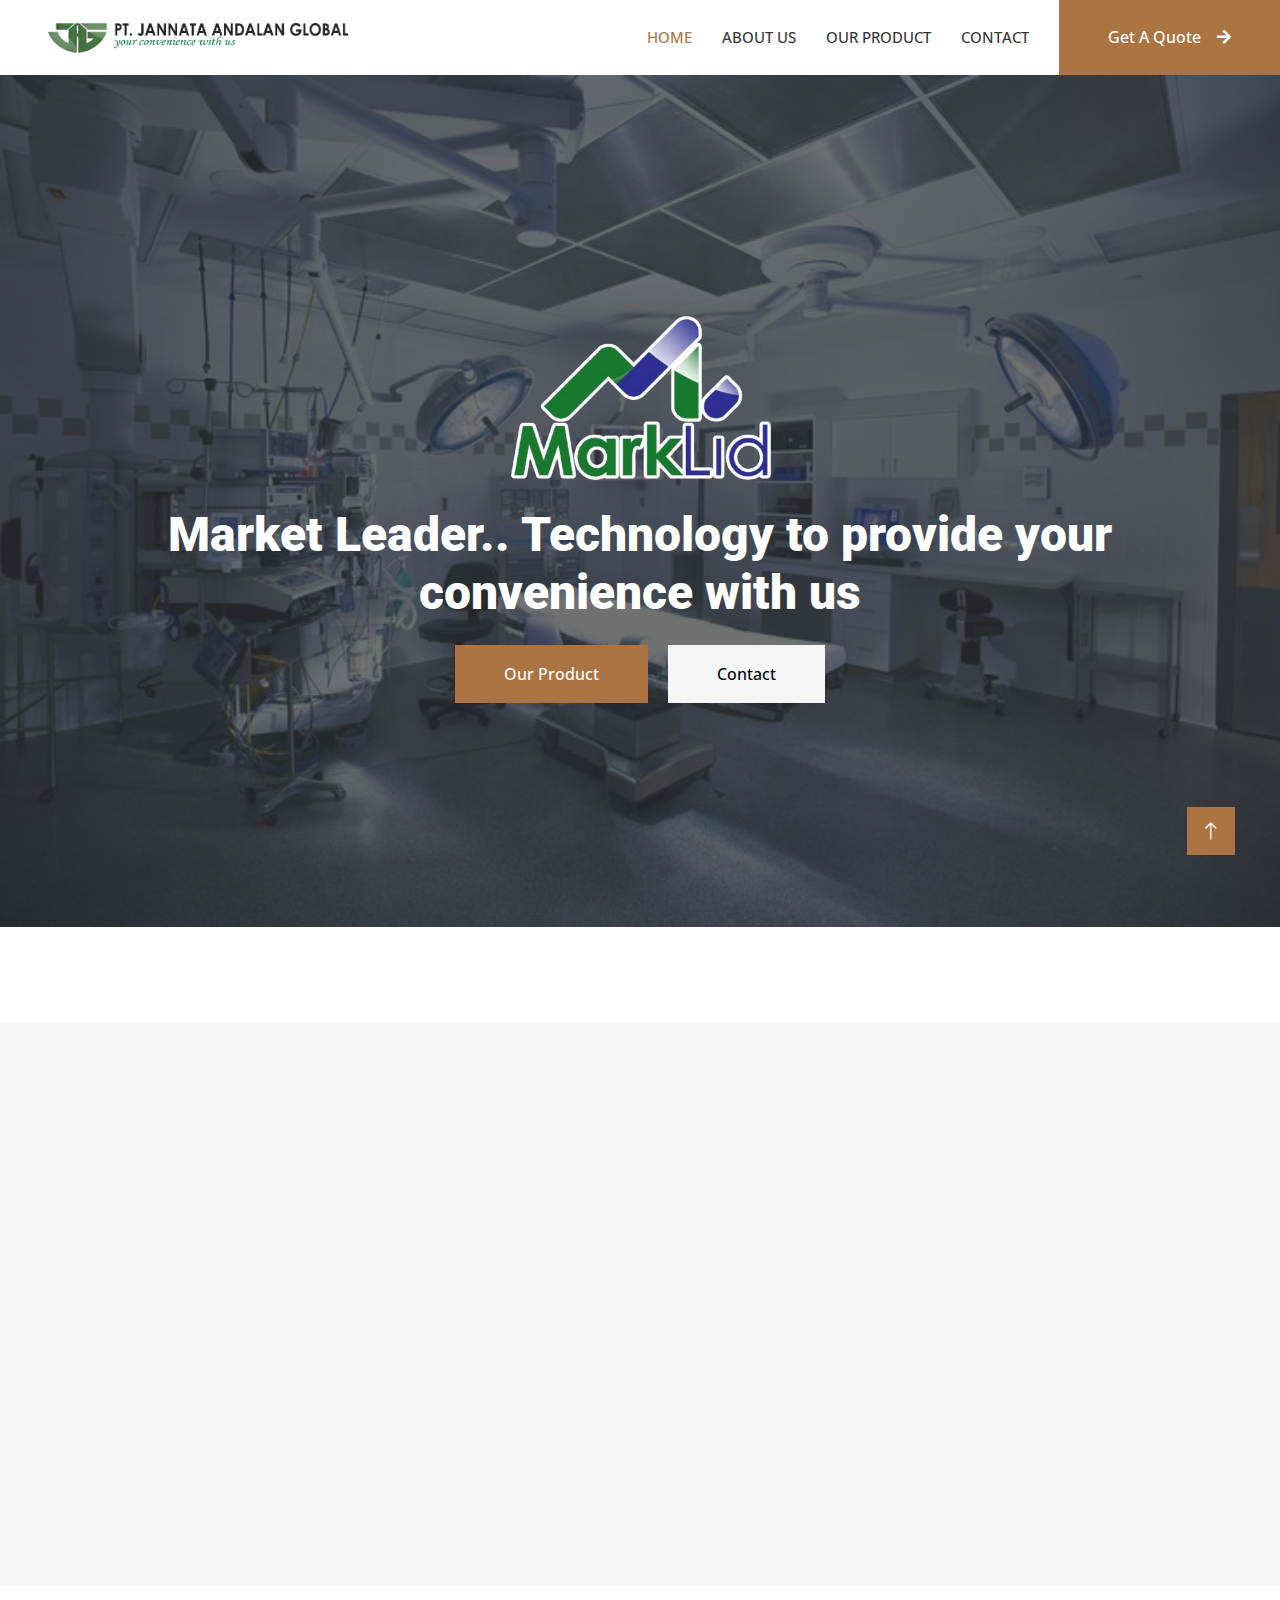
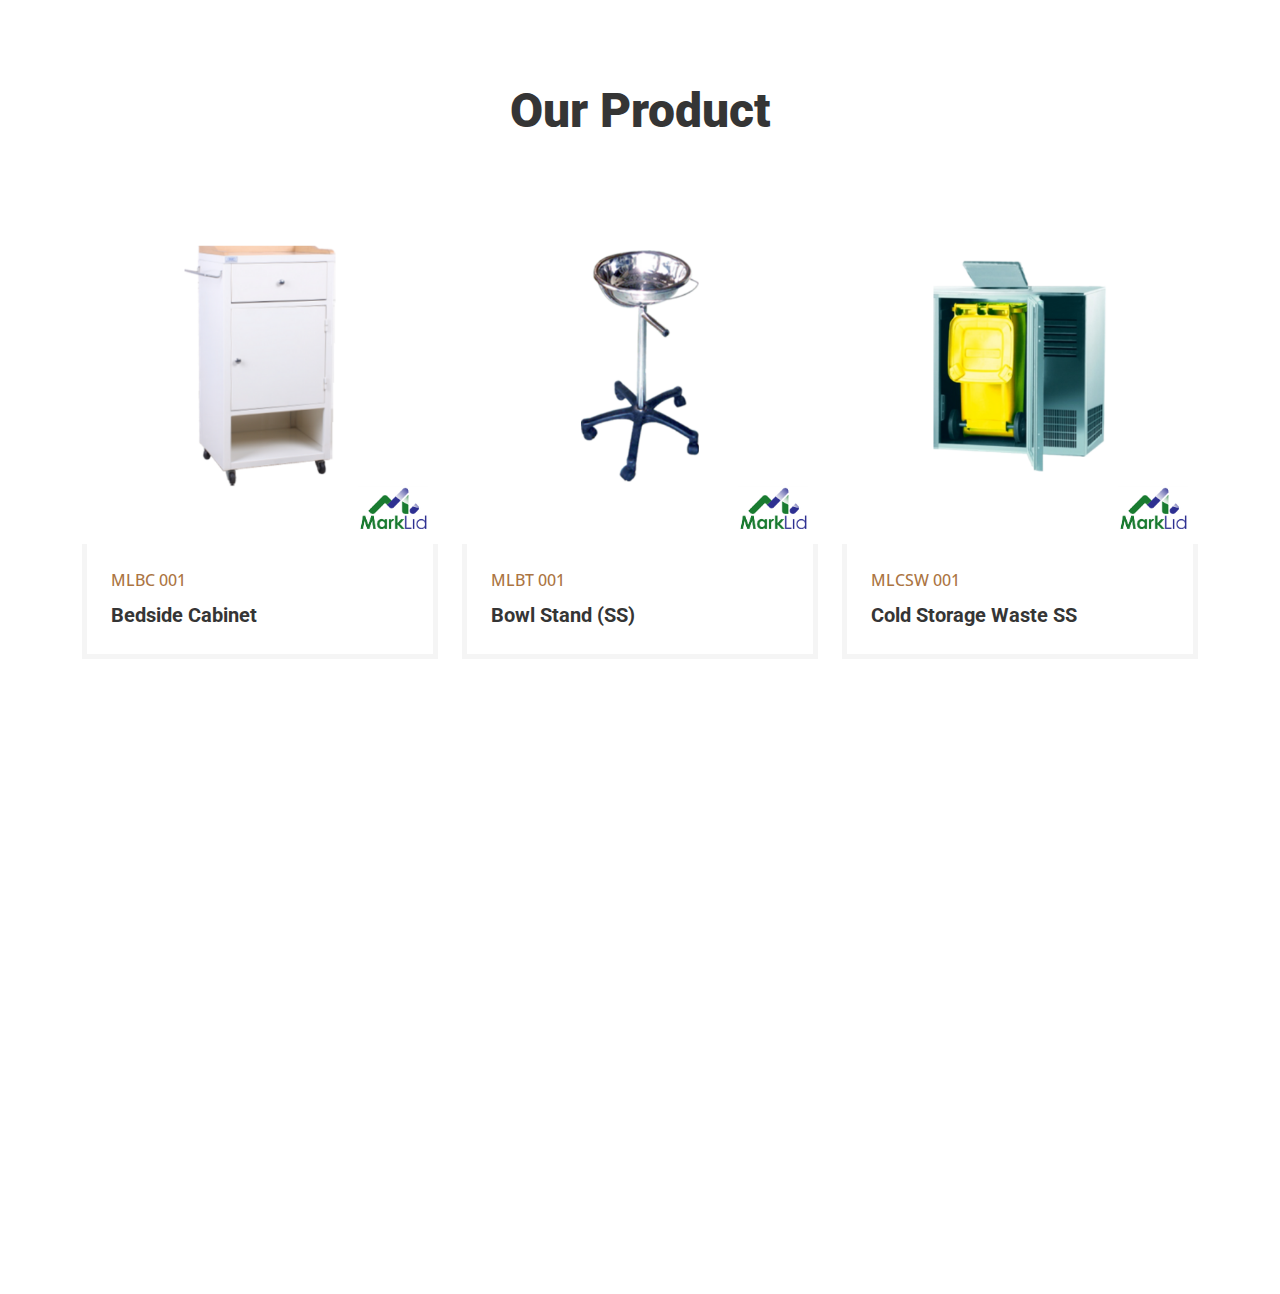
<file: index.html>
<!DOCTYPE html>
<html lang="en">
<head>
    <meta charset="UTF-8">
    <meta name="viewport" content="width=device-width, initial-scale=1.0">
    <title>PT. Jannata Andalan Global</title>
    <meta content="width=device-width, initial-scale=1.0" name="viewport">
    <meta content="" name="keywords">
    <meta content="" name="description">
    <!-- Favicon -->
    <link rel="shorcut icon" href="./favicon.png" type="image/png">
    
    <!-- Google Web Fonts -->
    <link rel="preconnect" href="https://fonts.googleapis.com">
    <link rel="preconnect" href="https://fonts.gstatic.com" crossorigin>
    <link href="https://fonts.googleapis.com/css2?family=Open+Sans:wght@400;500&family=Roboto:wght@500;700;900&display=swap" rel="stylesheet"> 

    <!-- Icon Font Stylesheet -->
    <link href="https://cdnjs.cloudflare.com/ajax/libs/font-awesome/5.10.0/css/all.min.css" rel="stylesheet">
    <link href="https://cdn.jsdelivr.net/npm/bootstrap-icons@1.4.1/font/bootstrap-icons.css" rel="stylesheet">

    <!-- Libraries Stylesheet -->
    <link href="assets/lib/animate/animate.min.css" rel="stylesheet">
    <link href="assets/lib/owlcarousel/assets/owl.carousel.min.css" rel="stylesheet">
    <link href="assets/lib/lightbox/css/lightbox.min.css" rel="stylesheet">

    <!-- Customized Bootstrap Stylesheet -->
    <link href="assets/css/bootstrap.min.css" rel="stylesheet">

    <!-- Template Stylesheet -->
    <link href="assets/css/style.css" rel="stylesheet">
</head>
<body>

    <!-- Start Spinner -->
    <div id="spinner" class="show bg-white position-fixed translate-middle w-100 vh-100 top-50 start-50 d-flex align-items-center justify-content-center">
        <div class="spinner-border text-primary" style="width: 3rem; height: 3rem;" role="status">
            <span class="sr-only">Loading...</span>
        </div>
    </div>
    <!-- End Spinner -->

    <!-- Start Topbar -->
    <!-- <div class="container-fluid bg-light p-0">
        <div class="row gx-0 d-none d-lg-flex">
            <div class="col-lg-7 px-5 text-start">
                <div class="h-100 d-inline-flex align-items-center py-3 me-4">
                    <small class="far fa-building text-primary me-2"></small>
                    <small>PT. Jannata Andalan Global</small>
                </div>
            </div>
            <div class="col-lg-5 px-5 text-end">
                <div class="h-100 d-inline-flex align-items-center py-3 me-4">
                    <small class="fa fa-phone-alt text-primary me-2"></small>
                    <small>+628*******</small>
                </div>
            </div>
        </div>
    </div> -->
    <!-- End Topbar -->

    <!-- Start Navbar -->
    <nav class="navbar navbar-expand-lg bg-white navbar-light sticky-top p-0">
        <a href="#" class="navbar-brand d-flex align-items-center px-4 px-lg-5 logo">
            <img src="./assets/img/Logo JAG.png" class="logoJAG" width="300" height="30" alt="logo">
        </a>
        <button type="button" class="navbar-toggler me-4" data-bs-toggle="collapse" data-bs-target="#navbarCollapse">
            <span class="navbar-toggler-icon"></span>
        </button>
        <div class="collapse navbar-collapse" id="navbarCollapse">
            <div class="navbar-nav ms-auto p-4 p-lg-0">
                <a href="./index.html" class="nav-item nav-link active">Home</a>
                <a href="./about-us.html" class="nav-item nav-link">About Us</a>
                <a href="./our-product.html" class="nav-item nav-link">Our Product</a>
                <a href="./contact.html" class="nav-item nav-link">Contact</a>
            </div>
            <a href="./contact.html" class="btn btn-primary py-4 px-lg-5 d-none d-lg-block">Get A Quote<i class="fa fa-arrow-right ms-3"></i></a>
        </div>
    </nav>
    <!-- End Navbar -->

    <!-- Start Carousel -->
    <div class="container-fluid p-0 pb-5">
        <div class="owl-carousel header-carousel position-relative">
            <div class="owl-carousel-item position-relative">
                <img class="img-fluid" src="assets/img/carousel-1.jpeg" alt="carousel-1">
                <div class="position-absolute top-0 start-0 w-100 h-100 d-flex align-items-center" style="background: rgba(53, 53, 53, .7);">
                    <div class="container">
                        <div class="row justify-content-center">
                                <img class="position-relative mb-2 animated slideInDown marklid" height="200px" src="./assets/img/Logo Marklid.png" style="object-fit: contain;" alt="Logo Marklid">
                            <div class="col-12 col-lg-12 text-center">
                                <h5 class="display-5 text-white animated slideInDown mb-4">Market Leader.. Technology to provide your convenience with us</h5>
                                <a href="" class="btn btn-primary py-md-3 px-md-5 me-3 animated slideInLeft">Our Product</a>
                                <a href="" class="btn btn-light py-md-3 px-md-5 animated slideInRight">Contact</a>
                            </div>
                        </div>
                    </div>
                </div>
            </div>
            
        </div>
    </div>
    <!-- End Carousel -->

    <!-- About Start -->
    <div class="container-fluid bg-light overflow-hidden my-5 px-lg-0">
        <div class="container about px-lg-0">
            <div class="row g-0 mx-lg-0">
                <div class="col-lg-6 ps-lg-0 wow fadeIn" data-wow-delay="1s" style="min-height: 400px;">
                    <div class="position-relative h-100 background">
                        <img class="position-absolute img-fluid w-100 h-100" src="./assets/img/Logo JAG.png" style="object-fit: contain;" alt="">
                    </div>
                </div>
                <div class="col-lg-6 about-text py-5 wow fadeIn" data-wow-delay="0.5s">
                    <div class="p-lg-5 pe-lg-0">
                        <div class="section-title text-start">
                            <h1 class="display-5 mb-4">About Us</h1>
                        </div>
                        <p class="mb-4 pb-1 text-left justify">Perusahaan ini bergerak dalam bidang pabrikasi dan produksi alat kesehatan yang mengedepankan inspirasi dan inovasi produk-produk dalam negeri dengan melihat perkembangan teknologi didalam dan luar negeri.</p>
                        <div class="row g-4 mb-4 pb-2">
                            <div class="col-sm-6 wow fadeIn" data-wow-delay="0.1s">
                                <div class="d-flex align-items-center">
                                    <div class="d-flex flex-shrink-0 align-items-center justify-content-center bg-white" style="width: 60px; height: 60px;">
                                        <i class="fa fa-users fa-2x text-primary"></i>
                                    </div>
                                    <div class="ms-3">
                                        <h2 class="text-primary mb-1" data-toggle="counter-up">10</h2>
                                    </div>
                                    <div class="ms-3">
                                        <p class="text-primary fw-bolder text-uppercase mb-1">Tahun Distribusi</p>
                                    </div>
                                </div>
                            </div>
                            <div class="col-sm-6 wow fadeIn" data-wow-delay="0.3s">
                                <div class="d-flex align-items-center">
                                    <div class="d-flex flex-shrink-0 align-items-center justify-content-center bg-white" style="width: 60px; height: 60px;">
                                        <i class="fa fa-check fa-2x text-primary"></i>
                                    </div>
                                    <div class="ms-3">
                                        <h2 class="text-primary mb-1" data-toggle="counter-up">7</h2>
                                    </div>
                                    <div class="ms-3">
                                        <p class="text-primary fw-bolder text-uppercase mb-1">Tahun Pabrikasi Alat Kesehatan</p>
                                    </div>
                                </div>
                            </div>
                            
                        </div>
                        <a href="./about-us.html" class="btn btn-primary py-3 px-5">Explore More</a>
                    </div>
                </div>
            </div>
        </div>
    </div>
    <!-- About End -->


    <!-- Start Our Product -->
    <div class="container-xxl py-5">
        <div class="container">
            <div class="section-title text-center">
                <h1 class="display-5 mb-5">Our Product</h1>
            </div>
            <div class="row g-4">
                <div class="col-lg-4 col-md-6 portfolio-item satu">
                    <div class="rounded overflow-hidden">
                        <div class="position-relative overflow-hidden">
                            <img class="img-fluid w-100" src="./assets/img/MLBC 001 - BEDSIDE CABINET.png" alt="">
                            <div class="portfolio-overlay">
                                <a class="btn btn-square btn-outline-light mx-1" href="./assets/img/MLBC 001 - BEDSIDE CABINET.png" data-lightbox="portfolio"><i class="fa fa-eye"></i></a>
                                <a class="btn btn-square btn-outline-light mx-1" href=""><i class="fa fa-link"></i></a>
                            </div>
                        </div>
                        <div class="border border-5 border-light border-top-0 p-4">
                            <p class="text-primary fw-medium mb-2">MLBC 001</p>
                            <h5 class="lh-base mb-0">Bedside Cabinet</a>
                        </div>
                    </div>
                </div>
                <div class="col-lg-4 col-md-6 portfolio-item dua">
                    <div class="rounded overflow-hidden">
                        <div class="position-relative overflow-hidden">
                            <img class="img-fluid w-100" src="./assets/img/MLBT 001 - BOWL STAND (SS).png" alt="">
                            <div class="portfolio-overlay">
                                <a class="btn btn-square btn-outline-light mx-1" href="./assets/img/MLBT 001 - BOWL STAND (SS).png" data-lightbox="portfolio"><i class="fa fa-eye"></i></a>
                                <a class="btn btn-square btn-outline-light mx-1" href=""><i class="fa fa-link"></i></a>
                            </div>
                        </div>
                        <div class="border border-5 border-light border-top-0 p-4">
                            <p class="text-primary fw-medium mb-2">MLBT 001</p>
                            <h5 class="lh-base mb-0">Bowl Stand (SS)</a>
                        </div>
                    </div>
                </div>
                <div class="col-lg-4 col-md-6 portfolio-item tiga">
                    <div class="rounded overflow-hidden">
                        <div class="position-relative overflow-hidden">
                            <img class="img-fluid w-100" src="./assets/img/MLCSW 001 - COLD STORAGE WASTE.png" alt="">
                            <div class="portfolio-overlay">
                                <a class="btn btn-square btn-outline-light mx-1" href="./assets/img/MLCSW 001 - COLD STORAGE WASTE.png" data-lightbox="portfolio"><i class="fa fa-eye"></i></a>
                                <a class="btn btn-square btn-outline-light mx-1" href=""><i class="fa fa-link"></i></a>
                            </div>
                        </div>
                        <div class="border border-5 border-light border-top-0 p-4">
                            <p class="text-primary fw-medium mb-2">MLCSW 001</p>
                            <h5 class="lh-base mb-0">Cold Storage Waste SS</a>
                        </div>
                    </div>
                </div>
                <div class="col-4 d-grid gap-2 mx-auto wow fadeInUp" data-wow-delay="0.5s">
                    <a href="./our-product.html" class="btn btn-primary w-100 py-3" type="submit">Another Product</a>
                </div>
            </div>
        </div>
    </div>
    <!-- End Our Product -->

    <!-- Footer Start -->
    <div class="container-fluid bg-dark text-light footer mt-5 pt-5 wow fadeIn" data-wow-delay="0.1s">
        <div class="container py-5">
            <div class="row g-5">
                <div class="col-lg-4 col-md-6">
                    <h4 class="text-light mb-4">Alamat</h4>
                    <p class="mb-2"><i class="fa fa-map-marker-alt me-3"></i>Perum Alinda 1, Blok M2 No.2, Kaliabang Tengah, Kec. Bekasi Utara, Kota Bks, Jawa Barat 17125</p>
                    <p class="mb-2"><i class="fa fa-phone-alt me-3"></i>(021)56925043</p>
                    <p class="mb-2"><i class="fa fa-envelope me-3"></i>info@example.com</p>
                    <div class="d-flex pt-2">
                        <a class="btn btn-outline-light btn-social" href=""><i class="fab fa-twitter"></i></a>
                        <a class="btn btn-outline-light btn-social" href=""><i class="fab fa-facebook-f"></i></a>
                        <a class="btn btn-outline-light btn-social" href=""><i class="fab fa-youtube"></i></a>
                        <a class="btn btn-outline-light btn-social" href=""><i class="fab fa-linkedin-in"></i></a>
                    </div>
                </div>
                <div class="col-lg-4 col-md-6">
                    <h4 class="text-light mb-4">Quick Links</h4>
                    <a class="btn btn-link" href="./about-us.html">About Us</a>
                    <a class="btn btn-link" href="./our-product.html">Our Product</a>
                    <a class="btn btn-link" href="./contact.html">Contact Us</a>
                </div>
                <div class="col-lg-4 col-md-6">
                    <h4 class="text-light mb-4">Newsletter</h4>
                    <p>If you have any question. Subscribe to our newsleter to get our latest products.</p>
                    <div class="position-relative mx-auto" style="max-width: 400px;">
                        <input class="form-control border-0 w-100 py-3 ps-4 pe-5" type="text" placeholder="Your email">
                        <button type="button" class="btn btn-primary py-2 position-absolute top-0 end-0 mt-2 me-2">Send</button>
                    </div>
                </div>
            </div>
        </div>
        <div class="container">
            <div class="copyright">
                <div class="row">
                    <div class="text-center">
                        Copyrigt 2024 <a class="text-primary" href="./index.html">PT. Jannata Andalan Global</a>, All Right Reserved.
                    </div>
                </div>
            </div>
        </div>
    </div>
    <!-- Footer End -->


    <!-- Back to Top -->
    <a href="#" class="btn btn-lg btn-primary btn-lg-square rounded-0 back-to-top"><i class="bi bi-arrow-up"></i></a>

    


    <!-- JavaScript Libraries -->
    <script src="https://code.jquery.com/jquery-3.4.1.min.js"></script>
    <script src="https://cdn.jsdelivr.net/npm/bootstrap@5.0.0/dist/js/bootstrap.bundle.min.js"></script>

    <script src="assets/lib/wow/wow.min.js"></script>
    <script src="assets/lib/easing/easing.min.js"></script>
    <script src="assets/lib/waypoints/waypoints.min.js"></script>
    <script src="assets/lib/counterup/counterup.min.js"></script>
    <script src="assets/lib/owlcarousel/owl.carousel.min.js"></script>
    <script src="assets/lib/isotope/isotope.pkgd.min.js"></script>
    <script src="assets/lib/lightbox/js/lightbox.min.js"></script>

    <script src="assets/js/main.js"></script>
</body>
</html>
</file>
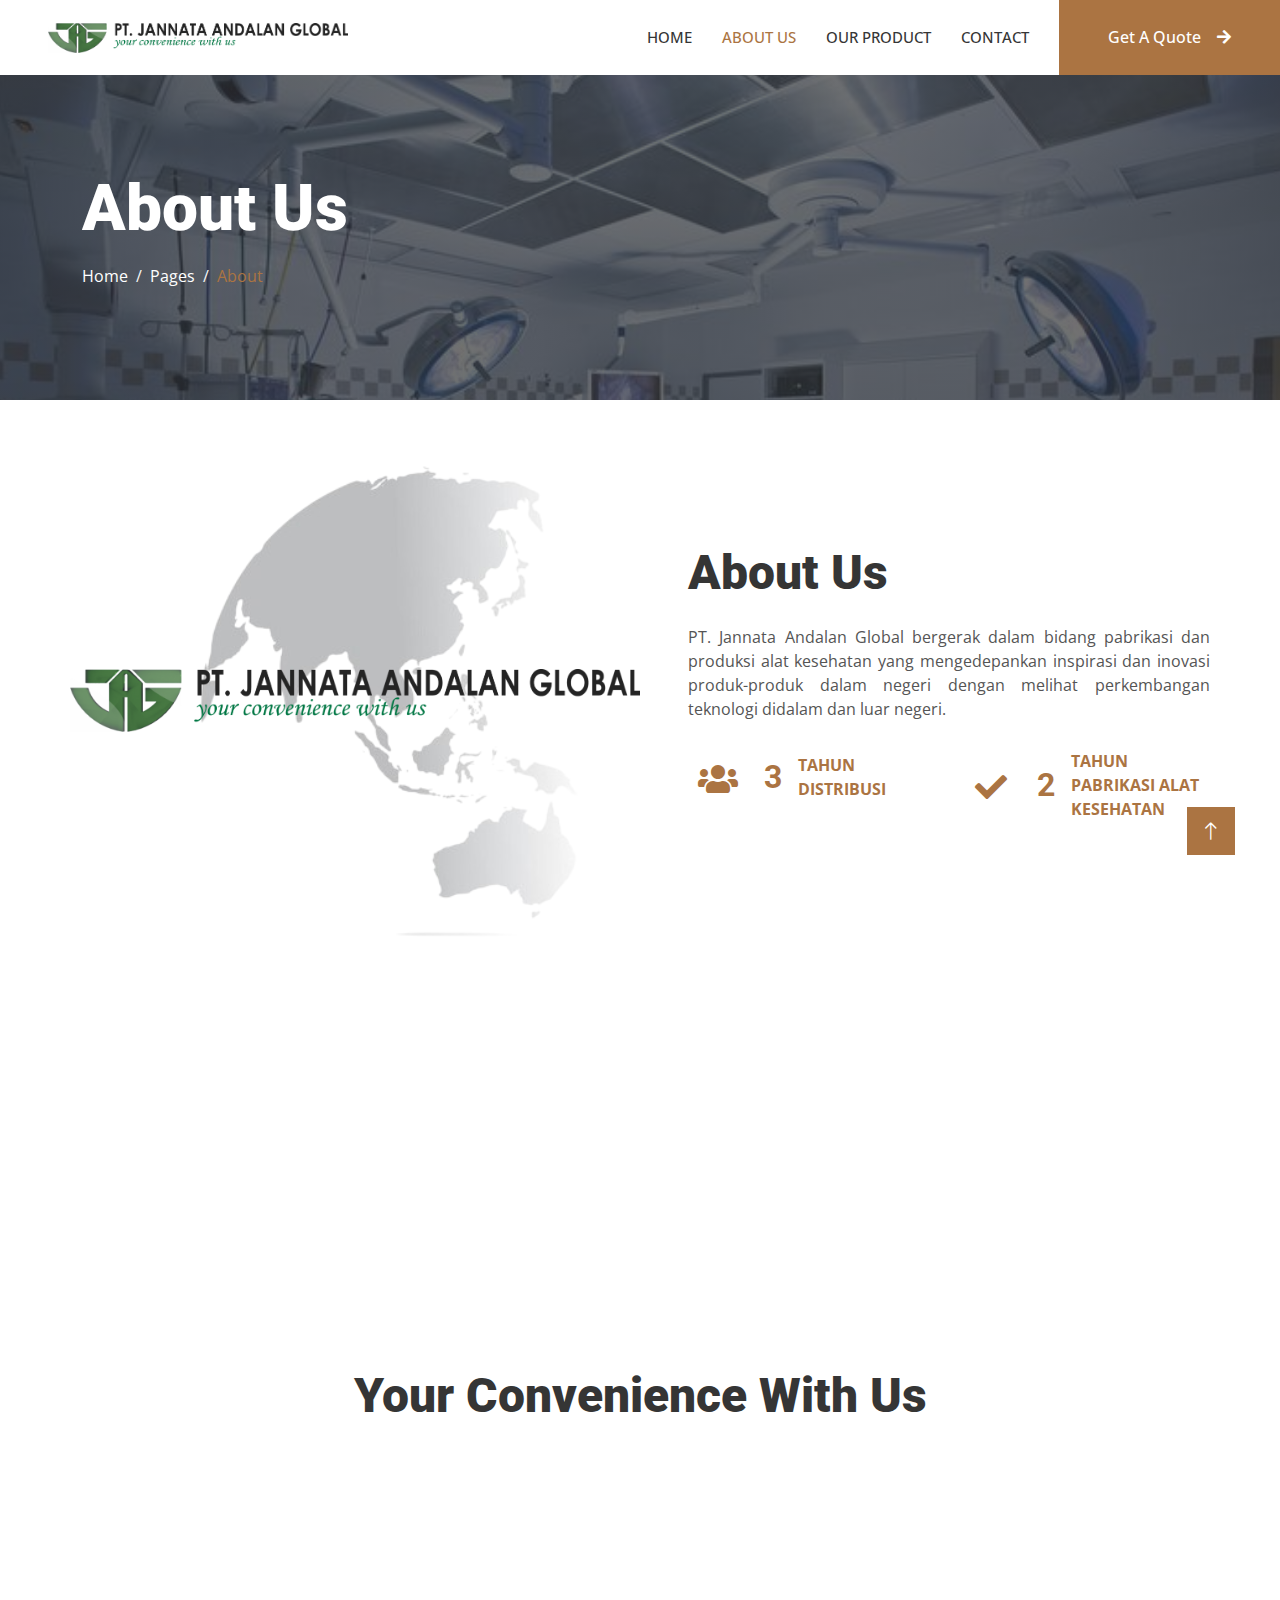
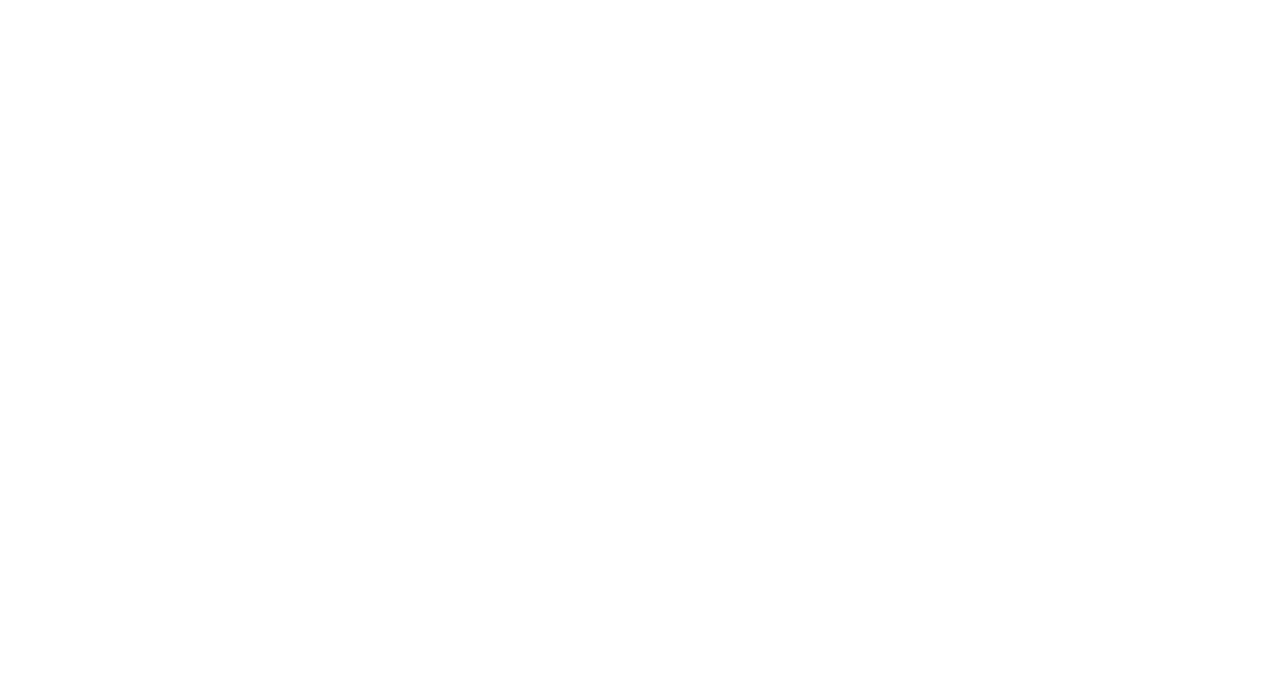
<file: about-us.html>
<!DOCTYPE html>
<html lang="en">
    <head>
        <meta charset="UTF-8">
        <meta name="viewport" content="width=device-width, initial-scale=1.0">
        <title>About Us</title>
        <meta content="width=device-width, initial-scale=1.0" name="viewport">
        <meta content="" name="keywords">
        <meta content="" name="description">
        <!-- Favicon -->
        <link rel="shorcut icon" href="./favicon.png" type="image/png">
        
        <!-- Google Web Fonts -->
        <link rel="preconnect" href="https://fonts.googleapis.com">
        <link rel="preconnect" href="https://fonts.gstatic.com" crossorigin>
        <link href="https://fonts.googleapis.com/css2?family=Open+Sans:wght@400;500&family=Roboto:wght@500;700;900&display=swap" rel="stylesheet"> 
    
        <!-- Icon Font Stylesheet -->
        <link href="https://cdnjs.cloudflare.com/ajax/libs/font-awesome/5.10.0/css/all.min.css" rel="stylesheet">
        <link href="https://cdn.jsdelivr.net/npm/bootstrap-icons@1.4.1/font/bootstrap-icons.css" rel="stylesheet">
    
        <!-- Libraries Stylesheet -->
        <link href="assets/lib/animate/animate.min.css" rel="stylesheet">
        <link href="assets/lib/owlcarousel/assets/owl.carousel.min.css" rel="stylesheet">
        <link href="assets/lib/lightbox/css/lightbox.min.css" rel="stylesheet">
    
        <!-- Customized Bootstrap Stylesheet -->
        <link href="assets/css/bootstrap.min.css" rel="stylesheet">
    
        <!-- Template Stylesheet -->
        <link href="assets/css/style.css" rel="stylesheet">
    </head>
<body>
    <!-- Start Spinner -->
    <div id="spinner" class="show bg-white position-fixed translate-middle w-100 vh-100 top-50 start-50 d-flex align-items-center justify-content-center">
        <div class="spinner-border text-primary" style="width: 3rem; height: 3rem;" role="status">
            <span class="sr-only">Loading...</span>
        </div>
    </div>
    <!-- End Spinner -->

    <!-- Start Topbar -->
    <!-- <div class="container-fluid bg-light p-0">
        <div class="row gx-0 d-none d-lg-flex">
            <div class="col-lg-7 px-5 text-start">
                <div class="h-100 d-inline-flex align-items-center py-3 me-4">
                    <small class="far fa-building text-primary me-2"></small>
                    <small>PT. Jannata Andalan Global</small>
                </div>
            </div>
            <div class="col-lg-5 px-5 text-end">
                <div class="h-100 d-inline-flex align-items-center py-3 me-4">
                    <small class="fa fa-phone-alt text-primary me-2"></small>
                    <small>+628*******</small>
                </div>
            </div>
        </div>
    </div> -->
    <!-- End Topbar -->

    <!-- Start Navbar -->
    <nav class="navbar navbar-expand-lg bg-white navbar-light sticky-top p-0">
        <a href="#" class="navbar-brand d-flex align-items-center px-4 px-lg-5 logo">
            <img src="./assets/img/Logo JAG.png" class="logoJAG" width="300" height="30" alt="logo">
        </a>
        <button type="button" class="navbar-toggler me-4" data-bs-toggle="collapse" data-bs-target="#navbarCollapse">
            <span class="navbar-toggler-icon"></span>
        </button>
        <div class="collapse navbar-collapse" id="navbarCollapse">
            <div class="navbar-nav ms-auto p-4 p-lg-0">
                <a href="./index.html" class="nav-item nav-link">Home</a>
                <a href="./about-us.html" class="nav-item nav-link active">About Us</a>
                <a href="./our-product.html" class="nav-item nav-link">Our Product</a>
                <a href="./contact.html" class="nav-item nav-link">Contact</a>
            </div>
            <a href="./contact.html" class="btn btn-primary py-4 px-lg-5 d-none d-lg-block">Get A Quote<i class="fa fa-arrow-right ms-3"></i></a>
        </div>
    </nav>
    <!-- End Navbar -->

    <!-- Page Header Start -->
    <div class="container-fluid page-header py-5 mb-5">
        <div class="container py-5">
            <h1 class="display-3 text-white mb-3 animated slideInDown">About Us</h1>
            <nav aria-label="breadcrumb animated slideInDown">
                <ol class="breadcrumb">
                    <li class="breadcrumb-item"><a class="text-white" href="#">Home</a></li>
                    <li class="breadcrumb-item"><a class="text-white" href="#">Pages</a></li>
                    <li class="breadcrumb-item text-primary active" aria-current="page">About</li>
                </ol>
            </nav>
        </div>
    </div>
    <!-- Page Header End --> 

    <!-- About Start -->
    <div class="container-fluid  overflow-hidden my-5 px-lg-0">
            <div class="container about px-lg-0 ">
                <!-- <img src="./assets/img/aaa-removebg-preview.png" class="" alt=""> -->
                <div class="row g-0 mx-lg-0">
                    <div class="col-lg-6 ps-lg-0" style="min-height: 400px;">
                        <div class="position-relative h-100 background">
                            <img class="position-absolute img-fluid w-100 h-100" src="./assets/img/Logo JAG.png" style="object-fit: contain;" alt="">
                        </div>
                    </div>
                    <div class="col-lg-6 about-text py-5 wow fadeIn" data-wow-delay="0.5s">
                        <div class="p-lg-5 pe-lg-0">
                            <div class="section-title text-start">
                                <h1 class="display-5 mb-4">About Us</h1>
                            </div>
                            <p class="mb-4 pb-1 text-left justify">PT. Jannata Andalan Global bergerak dalam bidang pabrikasi dan produksi alat kesehatan yang mengedepankan inspirasi dan inovasi produk-produk dalam negeri dengan melihat perkembangan teknologi didalam dan luar negeri.</p>
                            <div class="row g-4 mb-4 pb-2">
                                <div class="col-sm-6 wow fadeIn" data-wow-delay="0.1s">
                                    <div class="d-flex align-items-center">
                                        <div class="d-flex flex-shrink-0 align-items-center justify-content-center bg-white" style="width: 60px; height: 60px;">
                                            <i class="fa fa-users fa-2x text-primary"></i>
                                        </div>
                                        <div class="ms-3">
                                            <h2 class="text-primary mb-1" data-toggle="counter-up">10</h2>
                                        </div>
                                        <div class="ms-3">
                                            <p class="text-primary fw-bolder text-uppercase mb-1">Tahun Distribusi</p>
                                        </div>
                                    </div>
                                </div>
                                <div class="col-sm-6 wow fadeIn" data-wow-delay="0.3s">
                                    <div class="d-flex align-items-center">
                                        <div class="d-flex flex-shrink-0 align-items-center justify-content-center bg-white" style="width: 60px; height: 60px;">
                                            <i class="fa fa-check fa-2x text-primary"></i>
                                        </div>
                                        <div class="ms-3">
                                            <h2 class="text-primary mb-1" data-toggle="counter-up">7</h2>
                                        </div>
                                        <div class="ms-3">
                                            <p class="text-primary fw-bolder text-uppercase mb-1">Tahun Pabrikasi Alat Kesehatan</p>
                                        </div>
                                    </div>
                                </div>
                                
                            </div>
                            <!-- <p class="mb-4 pb-1 text-left justify">Dengan pengalaman sebelumnya yaitu selama 10 Tahun didalam distribusi dan 7 tahun dalam pabrikasi alat kesehatan PT. Jannata Andalan Global akan memberikan yang terbaik dalam pelayanannya sehingga kepercayaan dan kenyamanan merupakan taget utama dalam sebuah kesepakatan bekerja sama dengan kami.</p> -->
                            <!-- <a href="./about-us.html" class="btn btn-primary py-3 px-5">Explore More</a> -->
                        </div>
                    </div>
                </div>
            </div>
    </div>
    <!-- About End -->

    <!-- Visi & Misi Start -->
    <div class="container-xxl py-5 wow fadeInUp" data-wow-delay="0.1s">
            <div class="container">
                <!-- <div class="section-title text-center">
                    <h1 class="display-5 mb-5">Visi & Misi</h1>
                </div> -->
                <div class="owl-carousel testimonial-carousel">
                    <div class="testimonial-item text-center">
                        
                        <div class="testimonial-text text-center p-4">
                            <p>Menjadi market leader didalam sektor pabrikasi dan distribusi alat kesehatan baik didalam dan diluar negeri</p>
                            <h5 class="mb-1">Our Vision</h5>
                            <span class="fst-italic">PT. Jannata Andalan Global</span>
                        </div>
                    </div>
                    <div class="testimonial-item text-center">
                        
                        <div class="testimonial-text text-center p-4">
                            <p>1. Mengedepankan inspirasi dan inovasi produk dalam negeri <br>2. Memberikan rasa aman, nyaman, dan kepercayaan terhadap mitra usaha baik pemerintah ataupun swasta<br> Molestias praesentium nemo voluptatibus error dolore aut.</p>
                            <h5 class="mb-1">Our Mission</h5>
                            <span class="fst-italic">PT. Jannata Andalan Global</span>
                        </div>
                    </div>
                </div>
            </div>
    </div>
    <!-- Visi & Misi End -->

    <!-- Feature Start -->
    <div class="container-xxl py-5">
            <div class="container">
                <div class="row g-5">
                    <div class="section-title text-center">
                        <h1 class="display-5 mb-2">Your Convenience With Us</h1>
                    </div>
                    <div class="col-md-6 col-lg-3 wow fadeIn" data-wow-delay="0.1s">
                        <div class="d-flex align-items-center justify-content-between mb-2">
                            <div class="d-flex align-items-center justify-content-center bg-light" style="width: 60px; height: 60px;">
                                <i class="fa fa-user-check fa-2x text-primary"></i>
                            </div>
                            <h1 class="display-1 text-light mb-0">01</h1>
                        </div>
                        <h5>Integritas</h5>
                        <span>Memegang teguh prinsip dan etika bisnis dalam tindakan</span>
                    </div>
                    <div class="col-md-6 col-lg-3 wow fadeIn" data-wow-delay="0.3s">
                        <div class="d-flex align-items-center justify-content-between mb-2">
                            <div class="d-flex align-items-center justify-content-center bg-light" style="width: 60px; height: 60px;">
                                <i class="fa fa-check fa-2x text-primary"></i>
                            </div>
                            <h1 class="display-1 text-light mb-0">02</h1>
                        </div>
                        <h5>Fokus & Komitmen</h5>
                        <span>Kami sangat menghargai para pelanggan atau mitra bisnis dan berkomitmen untuk memberikan produk dan layanan yang terbaik.</span>
                    </div>
                    <div class="col-md-6 col-lg-3 wow fadeIn" data-wow-delay="0.5s">
                        <div class="d-flex align-items-center justify-content-between mb-2">
                            <div class="d-flex align-items-center justify-content-center bg-light" style="width: 60px; height: 60px;">
                                <i class="fa fa-drafting-compass fa-2x text-primary"></i>
                            </div>
                            <h1 class="display-1 text-light mb-0">03</h1>
                        </div>
                        <h5>Kepercayaan</h5>
                        <span>Membangun dan menjaga kepercayaan pelanggan atau mitra bisnis dengan Integritas, Komitmen dan Kejujuran.</span>
                    </div>
                    <div class="col-md-6 col-lg-3 wow fadeIn" data-wow-delay="0.7s">
                        <div class="d-flex align-items-center justify-content-between mb-2">
                            <div class="d-flex align-items-center justify-content-center bg-light" style="width: 60px; height: 60px;">
                                <i class="fa fa-headphones fa-2x text-primary"></i>
                            </div>
                            <h1 class="display-1 text-light mb-0">04</h1>
                        </div>
                        <h5>Kreativitas & Inovasi</h5>
                        <span>Peningkatkan kompetensi. Profesionalisme menjadi penggerak kemajuan kami untuk mengikuti perkembangan bisnis yang terus berubah.</span>
                    </div>
                </div>
            </div>
    </div>
    <!-- Feature Start -->


    

    <!-- Footer Start -->
    <div class="container-fluid bg-dark text-light footer mt-5 pt-5 wow fadeIn" data-wow-delay="0.1s">
        <div class="container py-5">
            <div class="row g-5">
                <div class="col-lg-4 col-md-6">
                    <h4 class="text-light mb-4">Alamat</h4>
                    <p class="mb-2"><i class="fa fa-map-marker-alt me-3"></i>Perum Alinda 1, Blok M2 No.2, Kaliabang Tengah, Kec. Bekasi Utara, Kota Bks, Jawa Barat 17125</p>
                    <p class="mb-2"><i class="fa fa-phone-alt me-3"></i>(021)56925043</p>
                    <p class="mb-2"><i class="fa fa-envelope me-3"></i>info@example.com</p>
                    <div class="d-flex pt-2">
                        <a class="btn btn-outline-light btn-social" href=""><i class="fab fa-twitter"></i></a>
                        <a class="btn btn-outline-light btn-social" href=""><i class="fab fa-facebook-f"></i></a>
                        <a class="btn btn-outline-light btn-social" href=""><i class="fab fa-youtube"></i></a>
                        <a class="btn btn-outline-light btn-social" href=""><i class="fab fa-linkedin-in"></i></a>
                    </div>
                </div>
                <div class="col-lg-4 col-md-6">
                    <h4 class="text-light mb-4">Quick Links</h4>
                    <a class="btn btn-link" href="./about-us.html">About Us</a>
                    <a class="btn btn-link" href="./our-product.html">Our Product</a>
                    <a class="btn btn-link" href="./contact.html">Contact Us</a>
                </div>
                <div class="col-lg-4 col-md-6">
                    <h4 class="text-light mb-4">Newsletter</h4>
                    <p>If you have any question. Subscribe to our newsleter to get our latest products.</p>
                    <div class="position-relative mx-auto" style="max-width: 400px;">
                        <input class="form-control border-0 w-100 py-3 ps-4 pe-5" type="text" placeholder="Your email">
                        <button type="button" class="btn btn-primary py-2 position-absolute top-0 end-0 mt-2 me-2">Send</button>
                    </div>
                </div>
            </div>
        </div>
        <div class="container">
            <div class="copyright">
                <div class="row">
                    <div class="text-center">
                        Copyrigt 2024 <a class="text-primary" href="./index.html">PT. Jannata Andalan Global</a>, All Right Reserved.
                    </div>
                </div>
            </div>
        </div>
    </div>
    <!-- Footer End -->


    <!-- Back to Top -->
    <a href="#" class="btn btn-lg btn-primary btn-lg-square rounded-0 back-to-top"><i class="bi bi-arrow-up"></i></a>

    <!-- JavaScript Libraries -->
    <script src="https://code.jquery.com/jquery-3.4.1.min.js"></script>
    <script src="https://cdn.jsdelivr.net/npm/bootstrap@5.0.0/dist/js/bootstrap.bundle.min.js"></script>

    <script src="assets/lib/wow/wow.min.js"></script>
    <script src="assets/lib/easing/easing.min.js"></script>
    <script src="assets/lib/waypoints/waypoints.min.js"></script>
    <script src="assets/lib/counterup/counterup.min.js"></script>
    <script src="assets/lib/owlcarousel/owl.carousel.min.js"></script>
    <script src="assets/lib/isotope/isotope.pkgd.min.js"></script>
    <script src="assets/lib/lightbox/js/lightbox.min.js"></script>

    <script src="assets/js/main.js"></script>
</body>
</html>
</file>
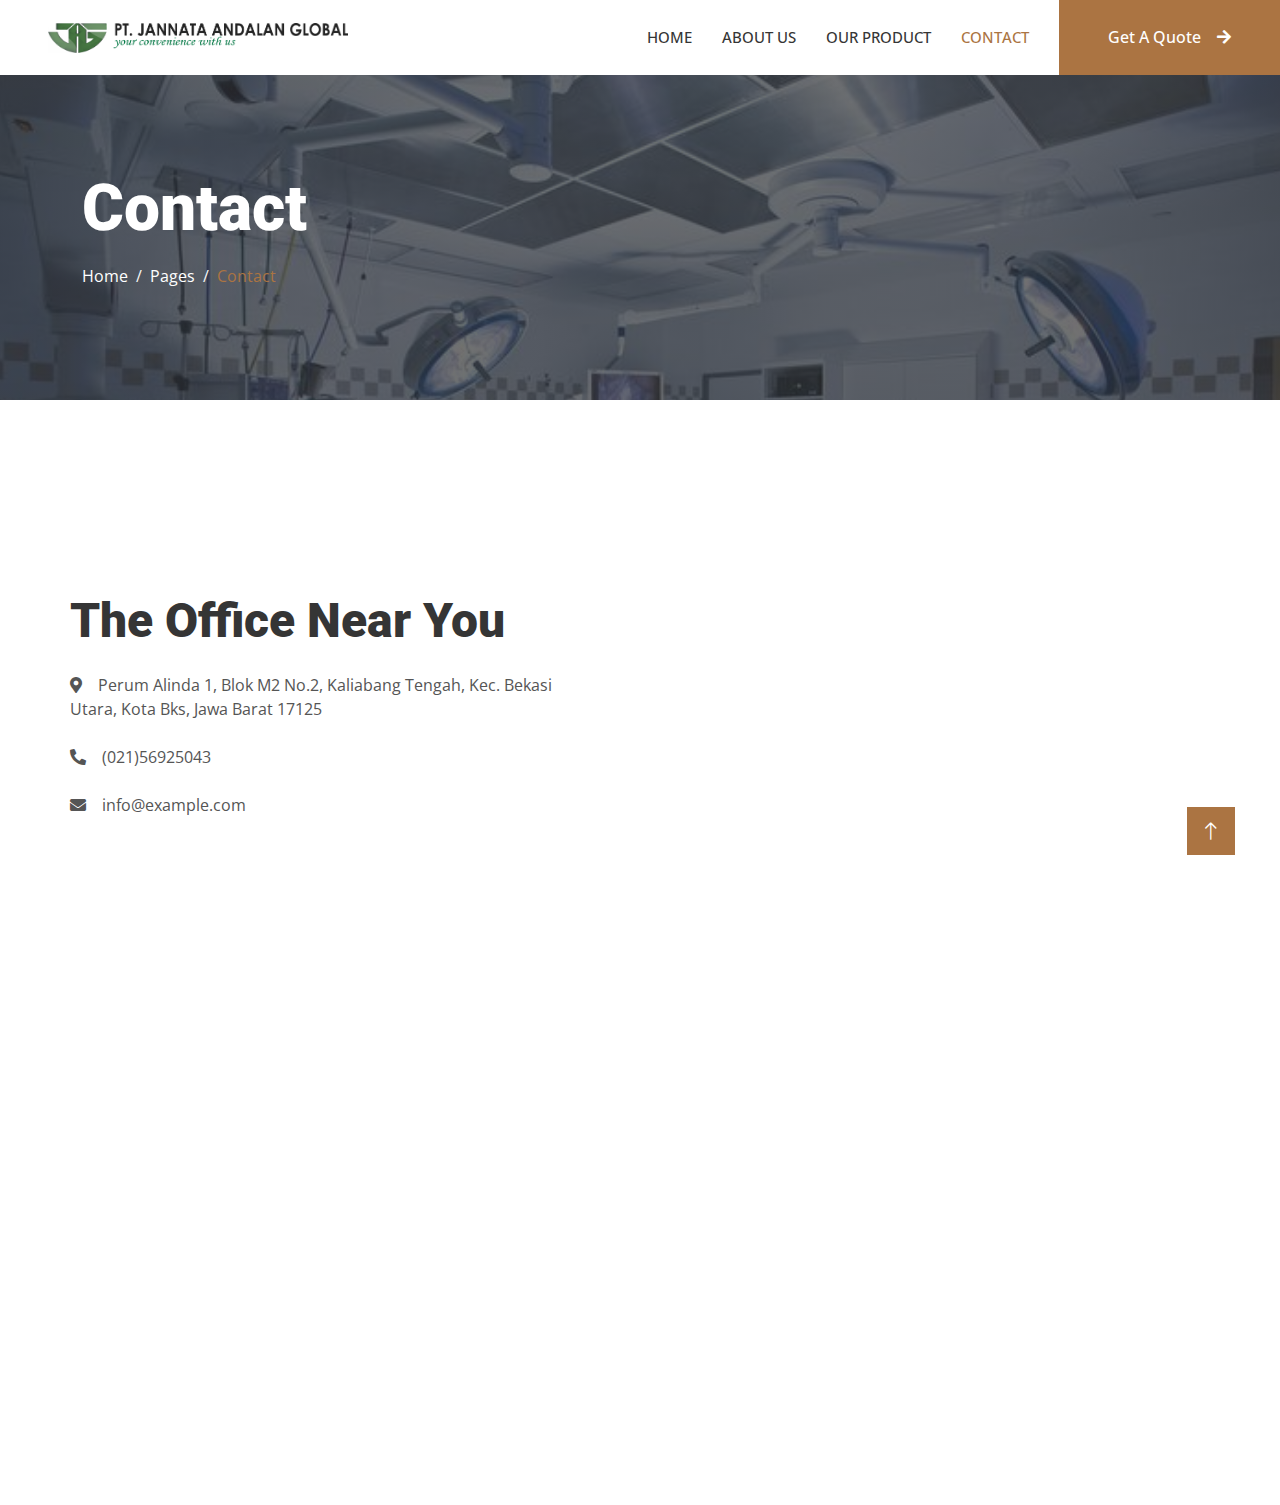
<file: contact.html>
<!DOCTYPE html>
<html lang="en">
    <head>
        <meta charset="UTF-8">
        <meta name="viewport" content="width=device-width, initial-scale=1.0">
        <title>About Us</title>
        <meta content="width=device-width, initial-scale=1.0" name="viewport">
        <meta content="" name="keywords">
        <meta content="" name="description">
        <!-- Favicon -->
        <link rel="shorcut icon" href="./favicon.png" type="image/png">
        
        <!-- Google Web Fonts -->
        <link rel="preconnect" href="https://fonts.googleapis.com">
        <link rel="preconnect" href="https://fonts.gstatic.com" crossorigin>
        <link href="https://fonts.googleapis.com/css2?family=Open+Sans:wght@400;500&family=Roboto:wght@500;700;900&display=swap" rel="stylesheet"> 
    
        <!-- Icon Font Stylesheet -->
        <link href="https://cdnjs.cloudflare.com/ajax/libs/font-awesome/5.10.0/css/all.min.css" rel="stylesheet">
        <link href="https://cdn.jsdelivr.net/npm/bootstrap-icons@1.4.1/font/bootstrap-icons.css" rel="stylesheet">
    
        <!-- Libraries Stylesheet -->
        <link href="assets/lib/animate/animate.min.css" rel="stylesheet">
        <link href="assets/lib/owlcarousel/assets/owl.carousel.min.css" rel="stylesheet">
        <link href="assets/lib/lightbox/css/lightbox.min.css" rel="stylesheet">
    
        <!-- Customized Bootstrap Stylesheet -->
        <link href="assets/css/bootstrap.min.css" rel="stylesheet">
    
        <!-- Template Stylesheet -->
        <link href="assets/css/style.css" rel="stylesheet">
    </head>
<body>
    <!-- Start Spinner -->
    <div id="spinner" class="show bg-white position-fixed translate-middle w-100 vh-100 top-50 start-50 d-flex align-items-center justify-content-center">
        <div class="spinner-border text-primary" style="width: 3rem; height: 3rem;" role="status">
            <span class="sr-only">Loading...</span>
        </div>
    </div>
    <!-- End Spinner -->

    <!-- Start Topbar -->
    <!-- <div class="container-fluid bg-light p-0">
        <div class="row gx-0 d-none d-lg-flex">
            <div class="col-lg-7 px-5 text-start">
                <div class="h-100 d-inline-flex align-items-center py-3 me-4">
                    <small class="far fa-building text-primary me-2"></small>
                    <small>PT. Jannata Andalan Global</small>
                </div>
            </div>
            <div class="col-lg-5 px-5 text-end">
                <div class="h-100 d-inline-flex align-items-center py-3 me-4">
                    <small class="fa fa-phone-alt text-primary me-2"></small>
                    <small>+628*******</small>
                </div>
            </div>
        </div>
    </div> -->
    <!-- End Topbar -->

    <!-- Start Navbar -->
    <nav class="navbar navbar-expand-lg bg-white navbar-light sticky-top p-0">
        <a href="#" class="navbar-brand d-flex align-items-center px-4 px-lg-5 logo">
            <img src="./assets/img/Logo JAG.png" class="logoJAG" width="300" height="30" alt="logo">
        </a>
        <button type="button" class="navbar-toggler me-4" data-bs-toggle="collapse" data-bs-target="#navbarCollapse">
            <span class="navbar-toggler-icon"></span>
        </button>
        <div class="collapse navbar-collapse" id="navbarCollapse">
            <div class="navbar-nav ms-auto p-4 p-lg-0">
                <a href="./index.html" class="nav-item nav-link">Home</a>
                <a href="./about-us.html" class="nav-item nav-link">About Us</a>
                <a href="./our-product.html" class="nav-item nav-link">Our Product</a>
                <a href="./contact.html" class="nav-item nav-link active">Contact</a>
            </div>
            <a href="./contact.html" class="btn btn-primary py-4 px-lg-5 d-none d-lg-block">Get A Quote<i class="fa fa-arrow-right ms-3"></i></a>
        </div>
    </nav>
    <!-- End Navbar -->

    <!-- Page Header Start -->
    <div class="container-fluid page-header py-5 mb-5">
        <div class="container py-5">
            <h1 class="display-3 text-white mb-3 animated slideInDown">Contact</h1>
            <nav aria-label="breadcrumb animated slideInDown">
                <ol class="breadcrumb">
                    <li class="breadcrumb-item"><a class="text-white" href="#">Home</a></li>
                    <li class="breadcrumb-item"><a class="text-white" href="#">Pages</a></li>
                    <li class="breadcrumb-item text-primary active" aria-current="page">Contact</li>
                </ol>
            </nav>
        </div>
    </div>
    <!-- Page Header End -->

    <!-- Contact Start -->
    <div class="container-fluid overflow-hidden px-lg-0" style="margin: 6rem 0;">
        <div class="container contact px-lg-0">
            <div class="row g-0 mx-lg-0">
                <div class="col-lg-6 contact-text py-5 wow fadeIn" data-wow-delay="0.5s">
                    <div class="p-lg-5 ps-lg-0">
                        <div class="section-title text-start">
                            <h1 class="display-5 mb-4">The Office Near You</h1>
                        </div>
                        <p class="mb-4"></p>
                        <p class="mb-4"><i class="fa fa-map-marker-alt me-3"></i>Perum Alinda 1, Blok M2 No.2, Kaliabang Tengah, Kec. Bekasi Utara, Kota Bks, Jawa Barat 17125</p>
                        <p class="mb-4"><i class="fa fa-phone-alt me-3"></i>(021)56925043</p>
                        <p class="mb-2"><i class="fa fa-envelope me-3"></i>info@example.com</p>
                    </div>
                </div>
                <div class="col-lg-6 pe-lg-0" style="min-height: 400px;">
                    <div class="position-relative h-100">
                        <iframe src="https://www.google.com/maps/embed?pb=!1m18!1m12!1m3!1d3966.495033067756!2d107.00396527387659!3d-6.198230760718894!2m3!1f0!2f0!3f0!3m2!1i1024!2i768!4f13.1!3m3!1m2!1s0x2e6989e7247116df%3A0xc7d87c29322f891a!2sPT%20JANNATA%20ANDALAN%20GLOBAL!5e0!3m2!1sid!2sid!4v1722664720453!5m2!1sid!2sid" width="600" height="450" style="border:0;" allowfullscreen="" loading="lazy" referrerpolicy="no-referrer-when-downgrade"></iframe>
                    </div>
                </div>
            </div>
        </div>
    </div>
    <!-- Contact End -->   

    <!-- Footer Start -->
    <div class="container-fluid bg-dark text-light footer mt-5 pt-5 wow fadeIn" data-wow-delay="0.1s">
        <div class="container py-5">
            <div class="row g-5">
                <div class="col-lg-4 col-md-6">
                    <h4 class="text-light mb-4">Alamat</h4>
                    <p class="mb-2"><i class="fa fa-map-marker-alt me-3"></i>Perum Alinda 1, Blok M2 No.2, Kaliabang Tengah, Kec. Bekasi Utara, Kota Bks, Jawa Barat 17125</p>
                    <p class="mb-2"><i class="fa fa-phone-alt me-3"></i>(021)56925043</p>
                    <p class="mb-2"><i class="fa fa-envelope me-3"></i>info@example.com</p>
                    <div class="d-flex pt-2">
                        <a class="btn btn-outline-light btn-social" href=""><i class="fab fa-twitter"></i></a>
                        <a class="btn btn-outline-light btn-social" href=""><i class="fab fa-facebook-f"></i></a>
                        <a class="btn btn-outline-light btn-social" href=""><i class="fab fa-youtube"></i></a>
                        <a class="btn btn-outline-light btn-social" href=""><i class="fab fa-linkedin-in"></i></a>
                    </div>
                </div>
                <div class="col-lg-4 col-md-6">
                    <h4 class="text-light mb-4">Quick Links</h4>
                    <a class="btn btn-link" href="./about-us.html">About Us</a>
                    <a class="btn btn-link" href="./our-product.html">Our Product</a>
                    <a class="btn btn-link" href="./contact.html">Contact Us</a>
                </div>
                <div class="col-lg-4 col-md-6">
                    <h4 class="text-light mb-4">Newsletter</h4>
                    <p>If you have any question. Subscribe to our newsleter to get our latest products.</p>
                    <div class="position-relative mx-auto" style="max-width: 400px;">
                        <input class="form-control border-0 w-100 py-3 ps-4 pe-5" type="text" placeholder="Your email">
                        <button type="button" class="btn btn-primary py-2 position-absolute top-0 end-0 mt-2 me-2">Send</button>
                    </div>
                </div>
            </div>
        </div>
        <div class="container">
            <div class="copyright">
                <div class="row">
                    <div class="text-center">
                        Copyrigt 2024 <a class="text-primary" href="./index.html">PT. Jannata Andalan Global</a>, All Right Reserved.
                    </div>
                </div>
            </div>
        </div>
    </div>
    <!-- Footer End -->


    <!-- Back to Top -->
    <a href="#" class="btn btn-lg btn-primary btn-lg-square rounded-0 back-to-top"><i class="bi bi-arrow-up"></i></a>

    <!-- JavaScript Libraries -->
    <script src="https://code.jquery.com/jquery-3.4.1.min.js"></script>
    <script src="https://cdn.jsdelivr.net/npm/bootstrap@5.0.0/dist/js/bootstrap.bundle.min.js"></script>

    <script src="assets/lib/wow/wow.min.js"></script>
    <script src="assets/lib/easing/easing.min.js"></script>
    <script src="assets/lib/waypoints/waypoints.min.js"></script>
    <script src="assets/lib/counterup/counterup.min.js"></script>
    <script src="assets/lib/owlcarousel/owl.carousel.min.js"></script>
    <script src="assets/lib/isotope/isotope.pkgd.min.js"></script>
    <script src="assets/lib/lightbox/js/lightbox.min.js"></script>

    <script src="assets/js/main.js"></script>
</body>
</html>
</file>
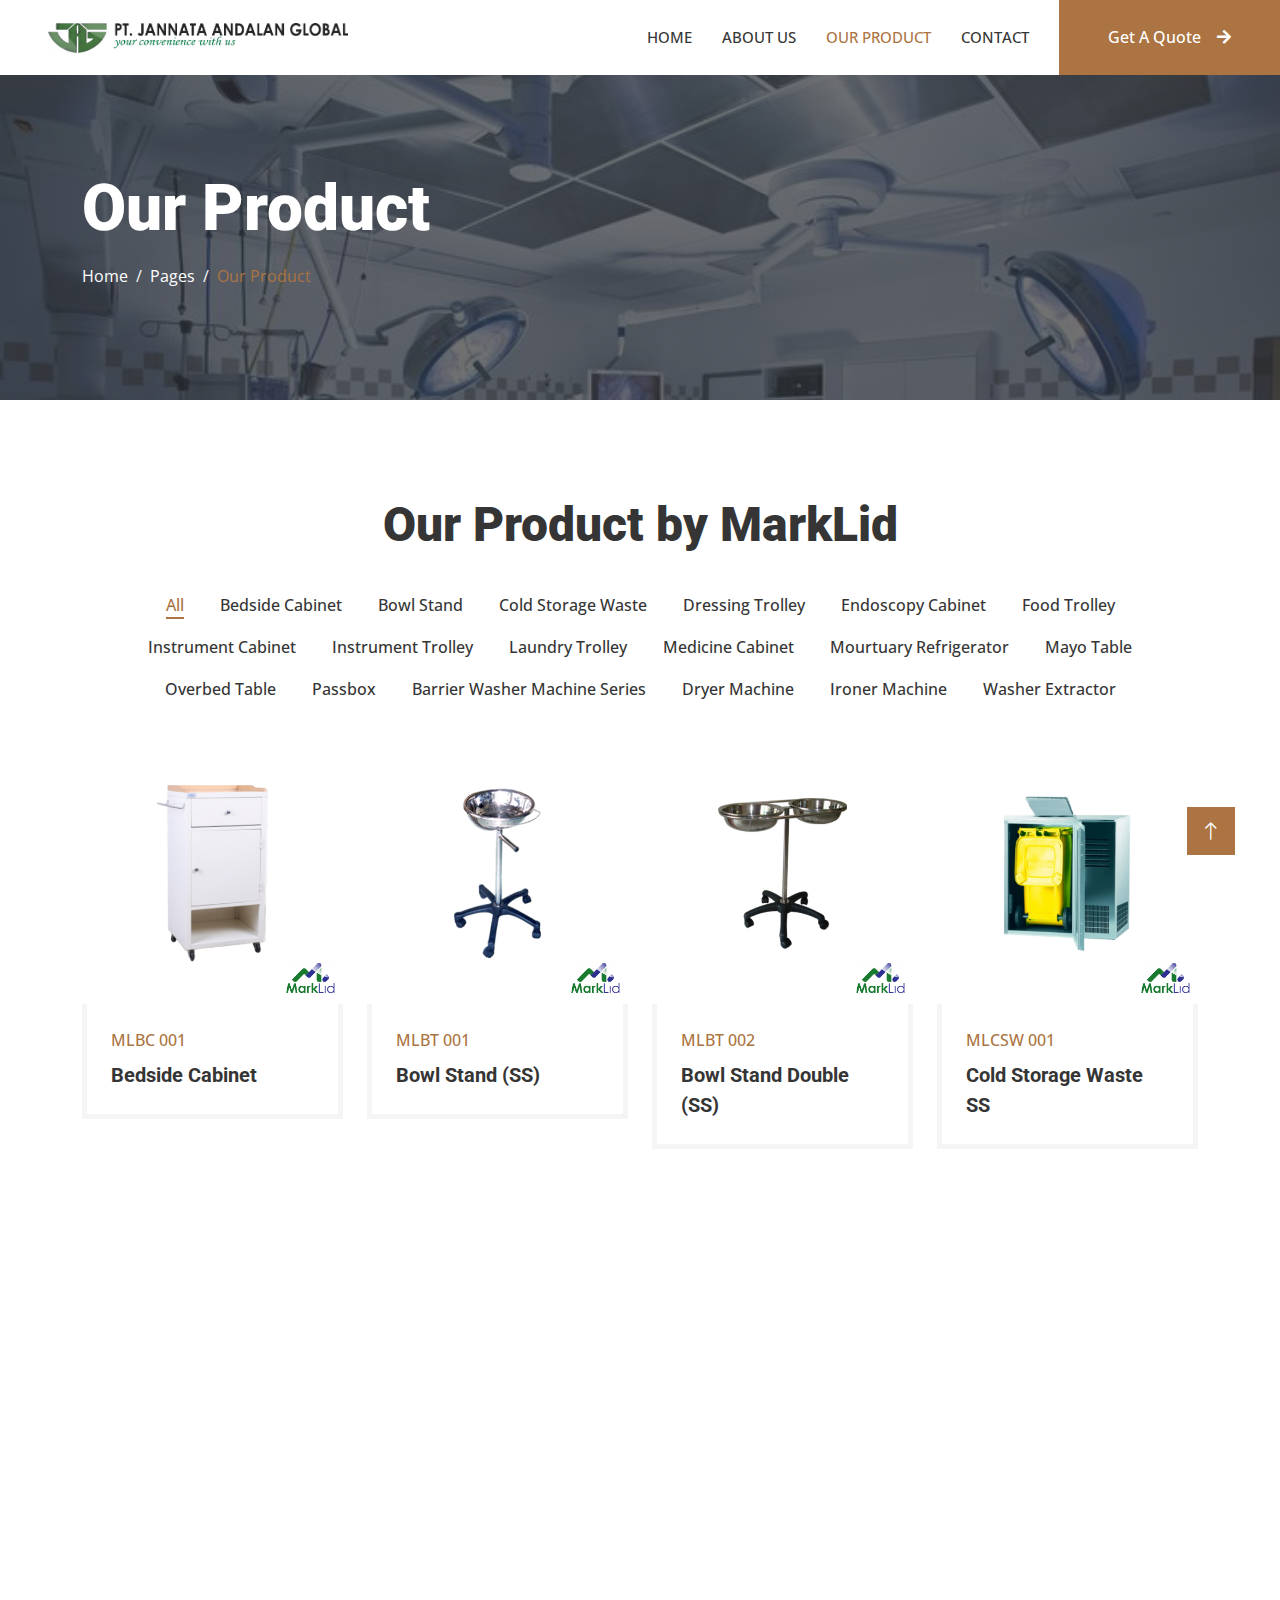
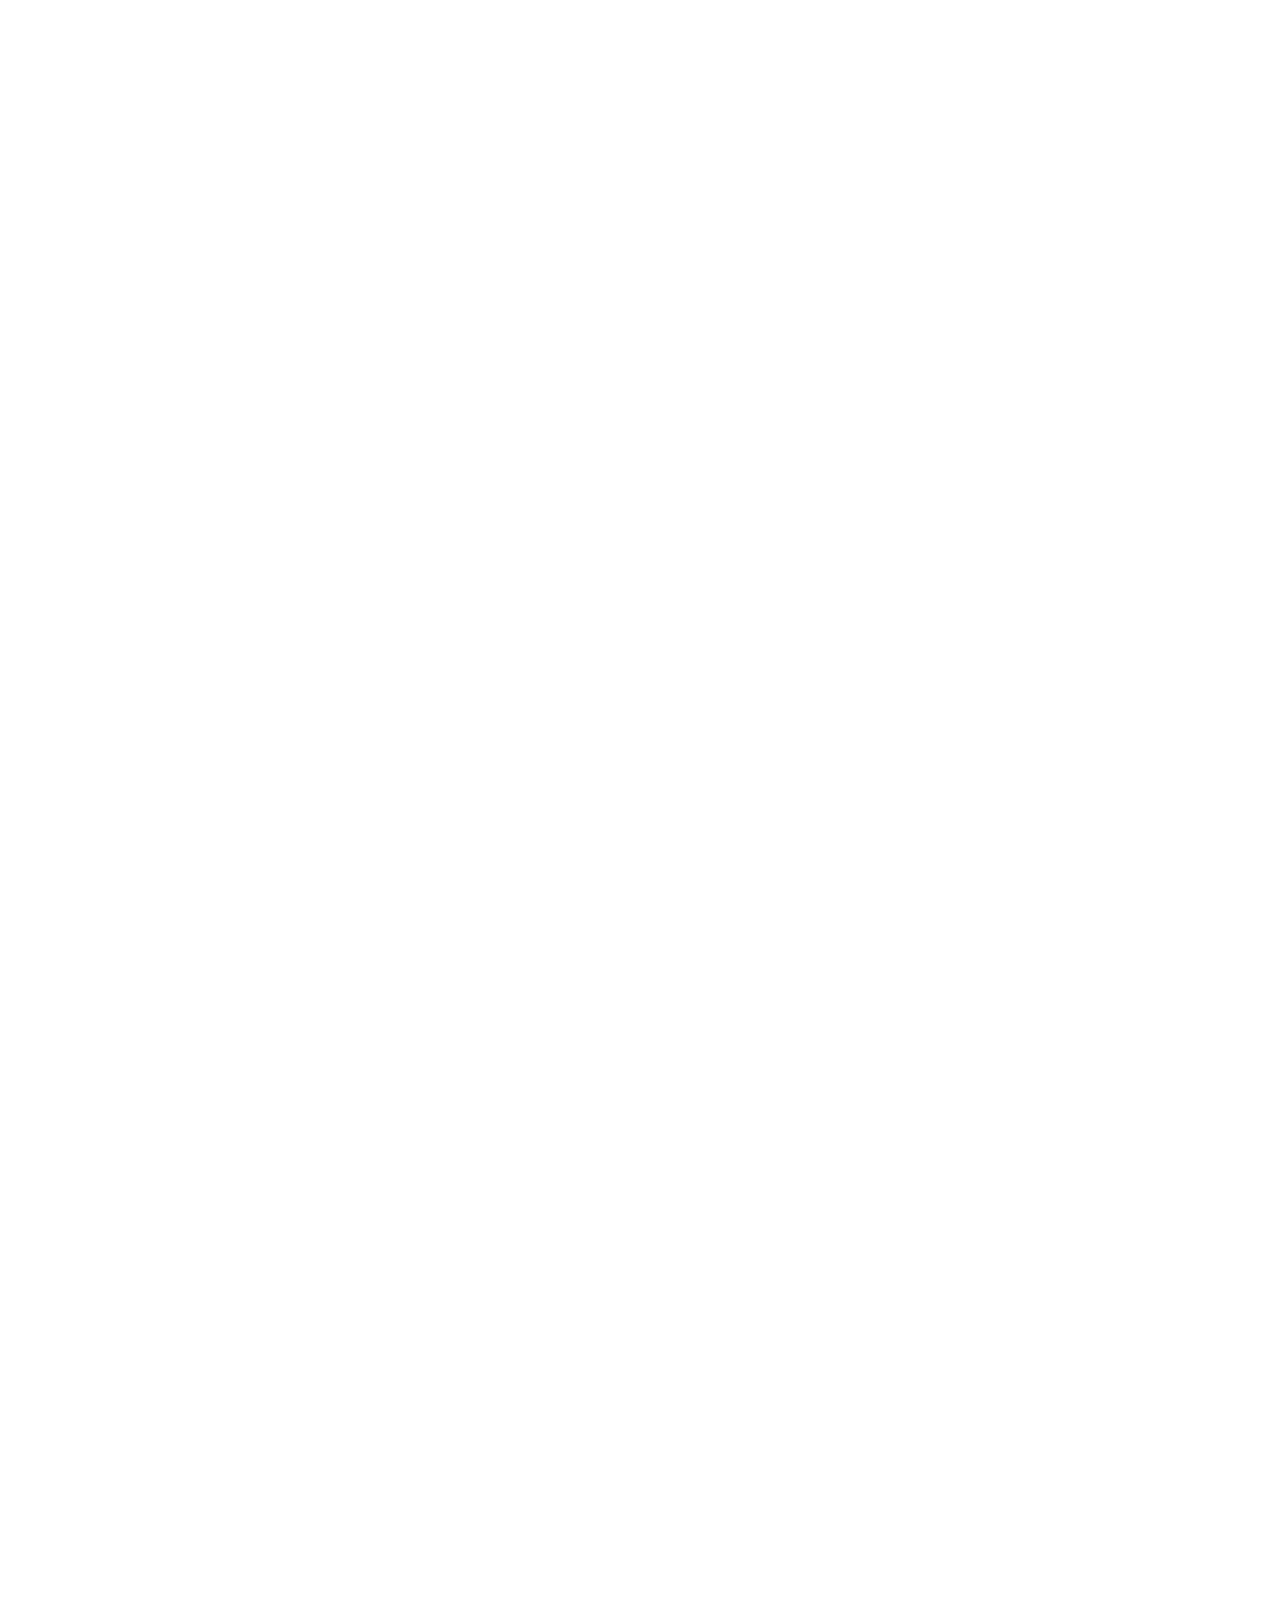
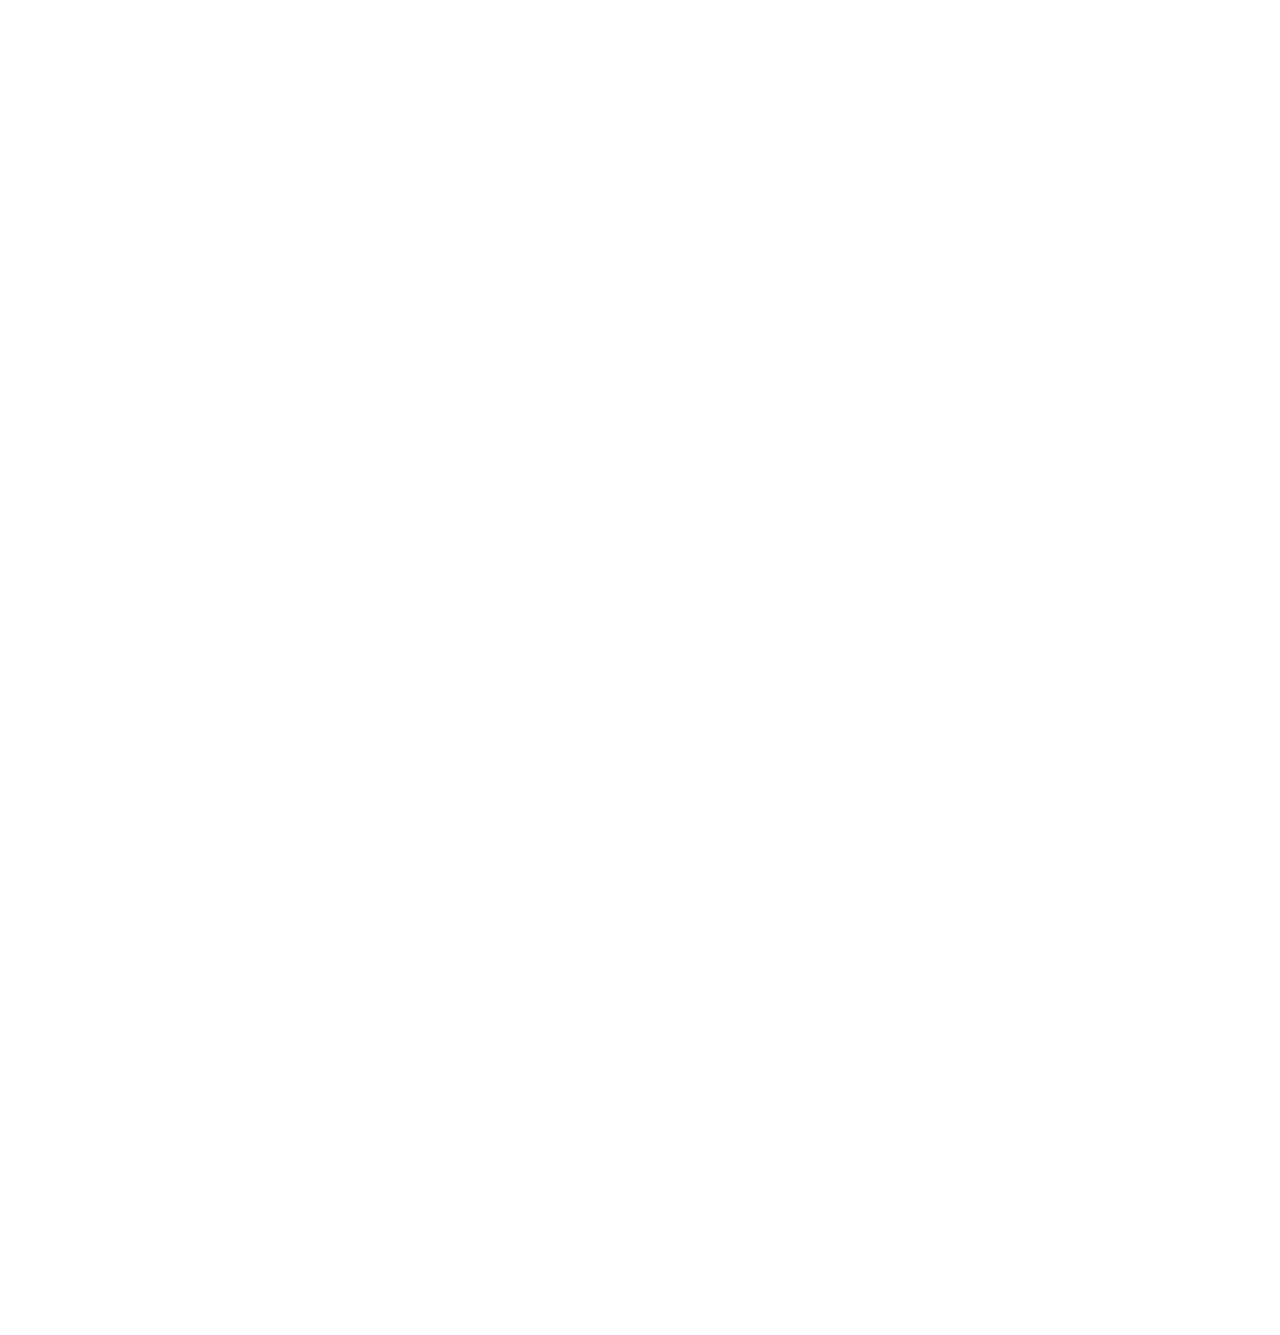
<file: our-product.html>
<!DOCTYPE html>
<html lang="en">
<head>
    <meta charset="UTF-8">
    <meta name="viewport" content="width=device-width, initial-scale=1.0">
    <title>PT. Jannata Andalan Global</title>
    <meta content="width=device-width, initial-scale=1.0" name="viewport">
    <meta content="" name="keywords">
    <meta content="" name="description">
    <!-- Favicon -->
    <link rel="shorcut icon" href="./favicon.png" type="image/png">
    
    <!-- Google Web Fonts -->
    <link rel="preconnect" href="https://fonts.googleapis.com">
    <link rel="preconnect" href="https://fonts.gstatic.com" crossorigin>
    <link href="https://fonts.googleapis.com/css2?family=Open+Sans:wght@400;500&family=Roboto:wght@500;700;900&display=swap" rel="stylesheet"> 

    <!-- Icon Font Stylesheet -->
    <link href="https://cdnjs.cloudflare.com/ajax/libs/font-awesome/5.10.0/css/all.min.css" rel="stylesheet">
    <link href="https://cdn.jsdelivr.net/npm/bootstrap-icons@1.4.1/font/bootstrap-icons.css" rel="stylesheet">

    <!-- Libraries Stylesheet -->
    <link href="assets/lib/animate/animate.min.css" rel="stylesheet">
    <link href="assets/lib/owlcarousel/assets/owl.carousel.min.css" rel="stylesheet">
    <link href="assets/lib/lightbox/css/lightbox.min.css" rel="stylesheet">

    <!-- Customized Bootstrap Stylesheet -->
    <link href="assets/css/bootstrap.min.css" rel="stylesheet">

    <!-- Template Stylesheet -->
    <link href="assets/css/style.css" rel="stylesheet">
</head>
<body>

    <!-- Start Spinner -->
    <div id="spinner" class="show bg-white position-fixed translate-middle w-100 vh-100 top-50 start-50 d-flex align-items-center justify-content-center">
        <div class="spinner-border text-primary" style="width: 3rem; height: 3rem;" role="status">
            <span class="sr-only">Loading...</span>
        </div>
    </div>
    <!-- End Spinner -->

    <!-- Start Topbar -->
    <!-- <div class="container-fluid bg-light p-0">
        <div class="row gx-0 d-none d-lg-flex">
            <div class="col-lg-7 px-5 text-start">
                <div class="h-100 d-inline-flex align-items-center py-3 me-4">
                    <small class="far fa-building text-primary me-2"></small>
                    <small>PT. Jannata Andalan Global</small>
                </div>
            </div>
            <div class="col-lg-5 px-5 text-end">
                <div class="h-100 d-inline-flex align-items-center py-3 me-4">
                    <small class="fa fa-phone-alt text-primary me-2"></small>
                    <small>+628*******</small>
                </div>
            </div>
        </div>
    </div> -->
    <!-- End Topbar -->

    <!-- Start Navbar -->
    <nav class="navbar navbar-expand-lg bg-white navbar-light sticky-top p-0">
        <a href="#" class="navbar-brand d-flex align-items-center px-4 px-lg-5 logo">
            <img src="./assets/img/Logo JAG.png" class="logoJAG" width="300" height="30" alt="logo">
        </a>
        <button type="button" class="navbar-toggler me-4" data-bs-toggle="collapse" data-bs-target="#navbarCollapse">
            <span class="navbar-toggler-icon"></span>
        </button>
        <div class="collapse navbar-collapse" id="navbarCollapse">
            <div class="navbar-nav ms-auto p-4 p-lg-0">
                <a href="./index.html" class="nav-item nav-link">Home</a>
                <a href="./about-us.html" class="nav-item nav-link">About Us</a>
                <a href="./our-product.html" class="nav-item nav-link active">Our Product</a>
                <a href="./contact.html" class="nav-item nav-link">Contact</a>
            </div>
            <a href="./contact.html" class="btn btn-primary py-4 px-lg-5 d-none d-lg-block">Get A Quote<i class="fa fa-arrow-right ms-3"></i></a>
        </div>
    </nav>
    <!-- End Navbar -->

    <!-- Page Header Start -->
    <div class="container-fluid page-header py-5 mb-5">
            <div class="container py-5">
                <h1 class="display-3 text-white mb-3 animated slideInDown">Our Product</h1>
                <nav aria-label="breadcrumb animated slideInDown">
                    <ol class="breadcrumb">
                        <li class="breadcrumb-item"><a class="text-white" href="#">Home</a></li>
                        <li class="breadcrumb-item"><a class="text-white" href="#">Pages</a></li>
                        <li class="breadcrumb-item text-primary active" aria-current="page">Our Product</li>
                    </ol>
                </nav>
            </div>
    </div>
    <!-- Page Header End --> 


    <!-- Start Product -->
    <div class="container-xxl py-5">
        <div class="container">
            <div class="section-title text-center">
                <h1 class="display-5 mb-5">Our Product by MarkLid</h1>
            </div>
            <div class="row mt-n2 wow fadeInUp" data-wow-delay="0.3s">
                <div class="col-12 text-center">
                    <ul class="list-inline mb-4" id="portfolio-flters">
                        <li class="mx-3 mb-3 active" data-filter="*">All</li>
                        <li class="mx-3 mb-3" data-filter=".satu">Bedside Cabinet</li>
                        <li class="mx-3 mb-3" data-filter=".dua">Bowl Stand</li>
                        <li class="mx-3 mb-3" data-filter=".tiga">Cold Storage Waste</li>
                        <li class="mx-3 mb-3" data-filter=".empat">Dressing Trolley</li>
                        <li class="mx-3 mb-3" data-filter=".lima">Endoscopy Cabinet</li>
                        <li class="mx-3 mb-3" data-filter=".enam">Food Trolley</li>
                        <li class="mx-3 mb-3" data-filter=".tujuh">Instrument Cabinet</li>
                        <li class="mx-3 mb-3" data-filter=".delapan">Instrument Trolley</li>
                        <li class="mx-3 mb-3" data-filter=".sembilan">Laundry Trolley</li>
                        <li class="mx-3 mb-3" data-filter=".sepuluh">Medicine Cabinet</li>
                        <li class="mx-3 mb-3" data-filter=".sebelas">Mourtuary Refrigerator</li>
                        <li class="mx-3 mb-3" data-filter=".duabelas">Mayo Table</li>
                        <li class="mx-3 mb-3" data-filter=".tigabelas">Overbed Table</li>
                        <li class="mx-3 mb-3" data-filter=".empatbelas">Passbox</li>
                        <li class="mx-3 mb-3" data-filter=".limabelas">Barrier Washer Machine Series</li>
                        <li class="mx-3 mb-3" data-filter=".enambelas">Dryer Machine</li>
                        <li class="mx-3 mb-3" data-filter=".tujuhbelas">Ironer Machine</li>
                        <li class="mx-3 mb-3" data-filter=".delapanbelas">Washer Extractor</li>
                    </ul>
                </div>
            </div>
            <div class="row g-4 portfolio-container">
                <!-- MLBC Start -->
                <div class="col-lg-3 col-md-6 portfolio-item satu wow fadeInUp" data-wow-delay="0.1s">
                    <div class="rounded overflow-hidden">
                        <div class="position-relative overflow-hidden">
                            <img class="img-fluid w-100" src="./assets/img/MLBC 001 - BEDSIDE CABINET.png" alt="">
                            <div class="portfolio-overlay">
                                <a class="btn btn-square btn-outline-light mx-1" href="./assets/img/MLBC 001 - BEDSIDE CABINET.png" data-lightbox="portfolio"><i class="fa fa-eye"></i></a>
                                <a class="btn btn-square btn-outline-light mx-1" href=""><i class="fa fa-link"></i></a>
                            </div>
                        </div>
                        <div class="border border-5 border-light border-top-0 p-4">
                            <p class="text-primary fw-medium mb-2">MLBC 001</p>
                            <h5 class="lh-base mb-0">Bedside Cabinet</a>
                        </div>
                    </div>
                </div>
                <!-- MLBC End -->

                <!-- MLBT Start -->
                <div class="col-lg-3 col-md-6 portfolio-item dua wow fadeInUp" data-wow-delay="0.3s">
                    <div class="rounded overflow-hidden">
                        <div class="position-relative overflow-hidden">
                            <img class="img-fluid w-100" src="./assets/img/MLBT 001 - BOWL STAND (SS).png" alt="">
                            <div class="portfolio-overlay">
                                <a class="btn btn-square btn-outline-light mx-1" href="./assets/img/MLBT 001 - BOWL STAND (SS).png" data-lightbox="portfolio"><i class="fa fa-eye"></i></a>
                                <a class="btn btn-square btn-outline-light mx-1" href=""><i class="fa fa-link"></i></a>
                            </div>
                        </div>
                        <div class="border border-5 border-light border-top-0 p-4">
                            <p class="text-primary fw-medium mb-2">MLBT 001</p>
                            <h5 class="lh-base mb-0">Bowl Stand (SS)</a>
                        </div>
                    </div>
                </div>

                <div class="col-lg-3 col-md-6 portfolio-item dua wow fadeInUp" data-wow-delay="0.5s">
                    <div class="rounded overflow-hidden">
                        <div class="position-relative overflow-hidden">
                            <img class="img-fluid w-100" src="./assets/img/MLBT 002 - BOWL STAND DOUBLE (SS).png" alt="">
                            <div class="portfolio-overlay">
                                <a class="btn btn-square btn-outline-light mx-1" href="./assets/img/MLBT 002 - BOWL STAND DOUBLE (SS).png" data-lightbox="portfolio"><i class="fa fa-eye"></i></a>
                                <a class="btn btn-square btn-outline-light mx-1" href=""><i class="fa fa-link"></i></a>
                            </div>
                        </div>
                        <div class="border border-5 border-light border-top-0 p-4">
                            <p class="text-primary fw-medium mb-2">MLBT 002</p>
                            <h5 class="lh-base mb-0">Bowl Stand Double (SS)</a>
                        </div>
                    </div>
                </div>
                <!-- MLBT End -->
                
                <!-- MLCSW Start -->
                <div class="col-lg-3 col-md-6 portfolio-item tiga wow fadeInUp" data-wow-delay="0.7s">
                    <div class="rounded overflow-hidden">
                        <div class="position-relative overflow-hidden">
                            <img class="img-fluid w-100" src="./assets/img/MLCSW 001 - COLD STORAGE WASTE.png" alt="">
                            <div class="portfolio-overlay">
                                <a class="btn btn-square btn-outline-light mx-1" href="./assets/img/MLCSW 001 - COLD STORAGE WASTE.png" data-lightbox="portfolio"><i class="fa fa-eye"></i></a>
                                <a class="btn btn-square btn-outline-light mx-1" href=""><i class="fa fa-link"></i></a>
                            </div>
                        </div>
                        <div class="border border-5 border-light border-top-0 p-4">
                            <p class="text-primary fw-medium mb-2">MLCSW 001</p>
                            <h5 class="lh-base mb-0">Cold Storage Waste SS</a>
                        </div>
                    </div>
                </div>

                <div class="col-lg-3 col-md-6 portfolio-item tiga wow fadeInUp" data-wow-delay="0.1s">
                    <div class="rounded overflow-hidden">
                        <div class="position-relative overflow-hidden">
                            <img class="img-fluid w-100" src="./assets/img/MLCSW.png" alt="">
                            <div class="portfolio-overlay">
                                <a class="btn btn-square btn-outline-light mx-1" href="./assets/img/MLCSW.png" data-lightbox="portfolio"><i class="fa fa-eye"></i></a>
                                <a class="btn btn-square btn-outline-light mx-1" href=""><i class="fa fa-link"></i></a>
                            </div>
                        </div>
                        <div class="border border-5 border-light border-top-0 p-4">
                            <p class="text-primary fw-medium mb-2">MLCSW Series</p>
                            <h5 class="lh-base mb-0">Cold Storage Waste 001</a>
                        </div>
                    </div>
                </div>

                <div class="col-lg-3 col-md-6 portfolio-item tiga wow fadeInUp" data-wow-delay="0.3s">
                    <div class="rounded overflow-hidden">
                        <div class="position-relative overflow-hidden">
                            <img class="img-fluid w-100" src="./assets/img/MLCSW2.png" alt="">
                            <div class="portfolio-overlay">
                                <a class="btn btn-square btn-outline-light mx-1" href="./assets/img/MLCSW2.png" data-lightbox="portfolio"><i class="fa fa-eye"></i></a>
                                <a class="btn btn-square btn-outline-light mx-1" href=""><i class="fa fa-link"></i></a>
                            </div>
                        </div>
                        <div class="border border-5 border-light border-top-0 p-4">
                            <p class="text-primary fw-medium mb-2">MLCSW Series</p>
                            <h5 class="lh-base mb-0">Cold Storage Waste 002</a>
                        </div>
                    </div>
                </div>

                <div class="col-lg-3 col-md-6 portfolio-item tiga wow fadeInUp" data-wow-delay="0.5s">
                    <div class="rounded overflow-hidden">
                        <div class="position-relative overflow-hidden">
                            <img class="img-fluid w-100" src="./assets/img/MLCSW3.png" alt="">
                            <div class="portfolio-overlay">
                                <a class="btn btn-square btn-outline-light mx-1" href="./assets/img/MLCSW3.png" data-lightbox="portfolio"><i class="fa fa-eye"></i></a>
                                <a class="btn btn-square btn-outline-light mx-1" href=""><i class="fa fa-link"></i></a>
                            </div>
                        </div>
                        <div class="border border-5 border-light border-top-0 p-4">
                            <p class="text-primary fw-medium mb-2">MLCSW Series</p>
                            <h5 class="lh-base mb-0">Cold Storage Waste 003</a>
                        </div>
                    </div>
                </div>
                <!-- MLCSW End -->
                
                <!-- MLDT Start -->
                <div class="col-lg-3 col-md-6 portfolio-item empat wow fadeInUp" data-wow-delay="0.7s">
                    <div class="rounded overflow-hidden">
                        <div class="position-relative overflow-hidden">
                            <img class="img-fluid w-100" src="./assets/img/MLDT 001 - DRESSING TROLLEY.png" alt="">
                            <div class="portfolio-overlay">
                                <a class="btn btn-square btn-outline-light mx-1" href="./assets/img/MLDT 001 - DRESSING TROLLEY.png" data-lightbox="portfolio"><i class="fa fa-eye"></i></a>
                                <a class="btn btn-square btn-outline-light mx-1" href=""><i class="fa fa-link"></i></a>
                            </div>
                        </div>
                        <div class="border border-5 border-light border-top-0 p-4">
                            <p class="text-primary fw-medium mb-2">MLDT 001</p>
                            <h5 class="lh-base mb-0">Dressing Trolley (SS)</a>
                        </div>
                    </div>
                </div>
                <!-- MLDT End -->
                
                <!-- MLEC Start -->
                <div class="col-lg-3 col-md-6 portfolio-item lima wow fadeInUp" data-wow-delay="0.1s">
                    <div class="rounded overflow-hidden">
                        <div class="position-relative overflow-hidden">
                            <img class="img-fluid w-100" src="./assets/img/MLEC 001 - ENDOSCOPY CABINET.png" alt="">
                            <div class="portfolio-overlay">
                                <a class="btn btn-square btn-outline-light mx-1" href="./assets/img/MLEC 001 - ENDOSCOPY CABINET.png" data-lightbox="portfolio"><i class="fa fa-eye"></i></a>
                                <a class="btn btn-square btn-outline-light mx-1" href=""><i class="fa fa-link"></i></a>
                            </div>
                        </div>
                        <div class="border border-5 border-light border-top-0 p-4">
                            <p class="text-primary fw-medium mb-2">MLEC 001</p>
                            <h5 class="lh-base mb-0">Endoscopy Cabinet PC</a>
                        </div>
                    </div>
                </div>

                <div class="col-lg-3 col-md-6 portfolio-item lima wow fadeInUp" data-wow-delay="0.3s">
                    <div class="rounded overflow-hidden">
                        <div class="position-relative overflow-hidden">
                            <img class="img-fluid w-100" src="./assets/img/MLEC 002 - ENDOSCOPY CABINET SS.png" alt="">
                            <div class="portfolio-overlay">
                                <a class="btn btn-square btn-outline-light mx-1" href="./assets/img/MLEC 002 - ENDOSCOPY CABINET SS.png" data-lightbox="portfolio"><i class="fa fa-eye"></i></a>
                                <a class="btn btn-square btn-outline-light mx-1" href=""><i class="fa fa-link"></i></a>
                            </div>
                        </div>
                        <div class="border border-5 border-light border-top-0 p-4">
                            <p class="text-primary fw-medium mb-2">MLEC 002</p>
                            <h5 class="lh-base mb-0">Endoscopy Cabinet SS</a>
                        </div>
                    </div>
                </div>
                <!-- MLEC End -->

                <!-- MLFT Start -->
                <div class="col-lg-3 col-md-6 portfolio-item enam wow fadeInUp" data-wow-delay="0.5s">
                    <div class="rounded overflow-hidden">
                        <div class="position-relative overflow-hidden">
                            <img class="img-fluid w-100" src="./assets/img/MLFT 001 - FOOD TROLLEY 16 TRAY (SS).png" alt="">
                            <div class="portfolio-overlay">
                                <a class="btn btn-square btn-outline-light mx-1" href="./assets/img/MLFT 001 - FOOD TROLLEY 16 TRAY (SS).png" data-lightbox="portfolio"><i class="fa fa-eye"></i></a>
                                <a class="btn btn-square btn-outline-light mx-1" href=""><i class="fa fa-link"></i></a>
                            </div>
                        </div>
                        <div class="border border-5 border-light border-top-0 p-4">
                            <p class="text-primary fw-medium mb-2">MLFT 001</p>
                            <h5 class="lh-base mb-0">Food Trolley 16 Tray (SS)</a>
                        </div>
                    </div>
                </div>

                <div class="col-lg-3 col-md-6 portfolio-item enam wow fadeInUp" data-wow-delay="0.7s">
                    <div class="rounded overflow-hidden">
                        <div class="position-relative overflow-hidden">
                            <img class="img-fluid w-100" src="./assets/img/MLFT 002 - FOOD TROLLEY 24 TRAY (SS).png" alt="">
                            <div class="portfolio-overlay">
                                <a class="btn btn-square btn-outline-light mx-1" href="./assets/img/MLFT 002 - FOOD TROLLEY 24 TRAY (SS).png" data-lightbox="portfolio"><i class="fa fa-eye"></i></a>
                                <a class="btn btn-square btn-outline-light mx-1" href=""><i class="fa fa-link"></i></a>
                            </div>
                        </div>
                        <div class="border border-5 border-light border-top-0 p-4">
                            <p class="text-primary fw-medium mb-2">MLFT 002</p>
                            <h5 class="lh-base mb-0">Food Trolley 24 Tray (SS)</a>
                        </div>
                    </div>
                </div>

                <div class="col-lg-3 col-md-6 portfolio-item enam wow fadeInUp" data-wow-delay="0.1s">
                    <div class="rounded overflow-hidden">
                        <div class="position-relative overflow-hidden">
                            <img class="img-fluid w-100" src="./assets/img/MLFT 003 - FOOD TROLLEY.png" alt="">
                            <div class="portfolio-overlay">
                                <a class="btn btn-square btn-outline-light mx-1" href="./assets/img/MLFT 003 - FOOD TROLLEY.png" data-lightbox="portfolio"><i class="fa fa-eye"></i></a>
                                <a class="btn btn-square btn-outline-light mx-1" href=""><i class="fa fa-link"></i></a>
                            </div>
                        </div>
                        <div class="border border-5 border-light border-top-0 p-4">
                            <p class="text-primary fw-medium mb-2">MLFT 003</p>
                            <h5 class="lh-base mb-0">Food Trolley (SS)</a>
                        </div>
                    </div>
                </div>
                <!-- MLFT End -->
                
                <!-- MLIC Start -->
                <div class="col-lg-3 col-md-6 portfolio-item tujuh wow fadeInUp" data-wow-delay="0.3s">
                    <div class="rounded overflow-hidden">
                        <div class="position-relative overflow-hidden">
                            <img class="img-fluid w-100" src="./assets/img/MLIC 001 - INSTRUMENT CABINET.png" alt="">
                            <div class="portfolio-overlay">
                                <a class="btn btn-square btn-outline-light mx-1" href="./assets/img/MLIC 001 - INSTRUMENT CABINET.png" data-lightbox="portfolio"><i class="fa fa-eye"></i></a>
                                <a class="btn btn-square btn-outline-light mx-1" href=""><i class="fa fa-link"></i></a>
                            </div>
                        </div>
                        <div class="border border-5 border-light border-top-0 p-4">
                            <p class="text-primary fw-medium mb-2">MLIC 001</p>
                            <h5 class="lh-base mb-0">Instrument Cabinet (SS)</a>
                        </div>
                    </div>
                </div>

                <div class="col-lg-3 col-md-6 portfolio-item tujuh wow fadeInUp" data-wow-delay="0.5s">
                    <div class="rounded overflow-hidden">
                        <div class="position-relative overflow-hidden">
                            <img class="img-fluid w-100" src="./assets/img/MLIC 002 - INSTRUMENT CABINET.png" alt="">
                            <div class="portfolio-overlay">
                                <a class="btn btn-square btn-outline-light mx-1" href="./assets/img/MLIC 002 - INSTRUMENT CABINET.png" data-lightbox="portfolio"><i class="fa fa-eye"></i></a>
                                <a class="btn btn-square btn-outline-light mx-1" href=""><i class="fa fa-link"></i></a>
                            </div>
                        </div>
                        <div class="border border-5 border-light border-top-0 p-4">
                            <p class="text-primary fw-medium mb-2">MLIC 002</p>
                            <h5 class="lh-base mb-0">Instrument Cabinet (PC)</a>
                        </div>
                    </div>
                </div>

                <div class="col-lg-3 col-md-6 portfolio-item tujuh wow fadeInUp" data-wow-delay="0.7s">
                    <div class="rounded overflow-hidden">
                        <div class="position-relative overflow-hidden">
                            <img class="img-fluid w-100" src="./assets/img/MLIC 003 - INSTRUMENT CABINET.png" alt="">
                            <div class="portfolio-overlay">
                                <a class="btn btn-square btn-outline-light mx-1" href="./assets/img/MLIC 003 - INSTRUMENT CABINET.png" data-lightbox="portfolio"><i class="fa fa-eye"></i></a>
                                <a class="btn btn-square btn-outline-light mx-1" href=""><i class="fa fa-link"></i></a>
                            </div>
                        </div>
                        <div class="border border-5 border-light border-top-0 p-4">
                            <p class="text-primary fw-medium mb-2">MLIC 003</p>
                            <h5 class="lh-base mb-0">Instrument Cabinet (SS)</a>
                        </div>
                    </div>
                </div>

                <div class="col-lg-3 col-md-6 portfolio-item tujuh wow fadeInUp" data-wow-delay="0.1s">
                    <div class="rounded overflow-hidden">
                        <div class="position-relative overflow-hidden">
                            <img class="img-fluid w-100" src="./assets/img/MLIC 004 - INSTRUMENT CABINET.png" alt="">
                            <div class="portfolio-overlay">
                                <a class="btn btn-square btn-outline-light mx-1" href="./assets/img/MLIC 004 - INSTRUMENT CABINET.png" data-lightbox="portfolio"><i class="fa fa-eye"></i></a>
                                <a class="btn btn-square btn-outline-light mx-1" href=""><i class="fa fa-link"></i></a>
                            </div>
                        </div>
                        <div class="border border-5 border-light border-top-0 p-4">
                            <p class="text-primary fw-medium mb-2">MLIC 004</p>
                            <h5 class="lh-base mb-0">Instrument Cabinet (PC)</a>
                        </div>
                    </div>
                </div>
                <!-- MLIC End -->
                
                <!-- MLIT Start -->
                <div class="col-lg-3 col-md-6 portfolio-item delapan wow fadeInUp" data-wow-delay="0.3s">
                    <div class="rounded overflow-hidden">
                        <div class="position-relative overflow-hidden">
                            <img class="img-fluid w-100" src="./assets/img/MLIT 001 - INSRUMENT TROLLEY.png" alt="">
                            <div class="portfolio-overlay">
                                <a class="btn btn-square btn-outline-light mx-1" href="./assets/img/MLIT 001 - INSRUMENT TROLLEY.png" data-lightbox="portfolio"><i class="fa fa-eye"></i></a>
                                <a class="btn btn-square btn-outline-light mx-1" href=""><i class="fa fa-link"></i></a>
                            </div>
                        </div>
                        <div class="border border-5 border-light border-top-0 p-4">
                            <p class="text-primary fw-medium mb-2">MLIT 001</p>
                            <h5 class="lh-base mb-0">Instrument Trolley (SS)</a>
                        </div>
                    </div>
                </div>

                <div class="col-lg-3 col-md-6 portfolio-item delapan wow fadeInUp" data-wow-delay="0.5s">
                    <div class="rounded overflow-hidden">
                        <div class="position-relative overflow-hidden">
                            <img class="img-fluid w-100" src="./assets/img/MLIT 002 - INSTRUMENT TROLLEY.png" alt="">
                            <div class="portfolio-overlay">
                                <a class="btn btn-square btn-outline-light mx-1" href="./assets/img/MLIT 002 - INSTRUMENT TROLLEY.png" data-lightbox="portfolio"><i class="fa fa-eye"></i></a>
                                <a class="btn btn-square btn-outline-light mx-1" href=""><i class="fa fa-link"></i></a>
                            </div>
                        </div>
                        <div class="border border-5 border-light border-top-0 p-4">
                            <p class="text-primary fw-medium mb-2">MLIT 002</p>
                            <h5 class="lh-base mb-0">Instrument Trolley (SS)</a>
                        </div>
                    </div>
                </div>
                <!-- MLIT End -->

                <!-- MLLT Start -->
                <div class="col-lg-3 col-md-6 portfolio-item sembilan wow fadeInUp" data-wow-delay="0.7s">
                    <div class="rounded overflow-hidden">
                        <div class="position-relative overflow-hidden">
                            <img class="img-fluid w-100" src="./assets/img/MLLT 001 - LAUNDRY TROLLEY.png" alt="">
                            <div class="portfolio-overlay">
                                <a class="btn btn-square btn-outline-light mx-1" href="./assets/img/MLLT 001 - LAUNDRY TROLLEY.png" data-lightbox="portfolio"><i class="fa fa-eye"></i></a>
                                <a class="btn btn-square btn-outline-light mx-1" href=""><i class="fa fa-link"></i></a>
                            </div>
                        </div>
                        <div class="border border-5 border-light border-top-0 p-4">
                            <p class="text-primary fw-medium mb-2">MLLT 001</p>
                            <h5 class="lh-base mb-0">Laundry Trolley (SS)</a>
                        </div>
                    </div>
                </div>

                <div class="col-lg-3 col-md-6 portfolio-item sembilan wow fadeInUp" data-wow-delay="0.1s">
                    <div class="rounded overflow-hidden">
                        <div class="position-relative overflow-hidden">
                            <img class="img-fluid w-100" src="./assets/img/MLLT 002 - LAUNDRY TROLLEY (PC).png" alt="">
                            <div class="portfolio-overlay">
                                <a class="btn btn-square btn-outline-light mx-1" href="./assets/img/MLLT 002 - LAUNDRY TROLLEY (PC).png" data-lightbox="portfolio"><i class="fa fa-eye"></i></a>
                                <a class="btn btn-square btn-outline-light mx-1" href=""><i class="fa fa-link"></i></a>
                            </div>
                        </div>
                        <div class="border border-5 border-light border-top-0 p-4">
                            <p class="text-primary fw-medium mb-2">MLLT 002</p>
                            <h5 class="lh-base mb-0">Laundry Trolley (PC)</a>
                        </div>
                    </div>
                </div>

                <div class="col-lg-3 col-md-6 portfolio-item sembilan wow fadeInUp" data-wow-delay="0.3s">
                    <div class="rounded overflow-hidden">
                        <div class="position-relative overflow-hidden">
                            <img class="img-fluid w-100" src="./assets/img/MLLT 003.png" alt="">
                            <div class="portfolio-overlay">
                                <a class="btn btn-square btn-outline-light mx-1" href="./assets/img/MLLT 003.png" data-lightbox="portfolio"><i class="fa fa-eye"></i></a>
                                <a class="btn btn-square btn-outline-light mx-1" href=""><i class="fa fa-link"></i></a>
                            </div>
                        </div>
                        <div class="border border-5 border-light border-top-0 p-4">
                            <p class="text-primary fw-medium mb-2">MLLT 003</p>
                            <h5 class="lh-base mb-0">Line Trolley (SS)</a>
                        </div>
                    </div>
                </div>

                <div class="col-lg-3 col-md-6 portfolio-item sembilan wow fadeInUp" data-wow-delay="0.5s">
                    <div class="rounded overflow-hidden">
                        <div class="position-relative overflow-hidden">
                            <img class="img-fluid w-100" src="./assets/img/MLLT 004.png" alt="">
                            <div class="portfolio-overlay">
                                <a class="btn btn-square btn-outline-light mx-1" href="./assets/img/MLLT 004.png" data-lightbox="portfolio"><i class="fa fa-eye"></i></a>
                                <a class="btn btn-square btn-outline-light mx-1" href=""><i class="fa fa-link"></i></a>
                            </div>
                        </div>
                        <div class="border border-5 border-light border-top-0 p-4">
                            <p class="text-primary fw-medium mb-2">MLLT 004</p>
                            <h5 class="lh-base mb-0">Line Trolley (PC)</a>
                        </div>
                    </div>
                </div>
                <!-- MLLT End -->

                <!-- MLMC Start -->
                <div class="col-lg-3 col-md-6 portfolio-item sepuluh wow fadeInUp" data-wow-delay="0.7s">
                    <div class="rounded overflow-hidden">
                        <div class="position-relative overflow-hidden">
                            <img class="img-fluid w-100" src="./assets/img/MLMCC 001 - MEDICINE CABINET.png" alt="">
                            <div class="portfolio-overlay">
                                <a class="btn btn-square btn-outline-light mx-1" href="./assets/img/MLMCC 001 - MEDICINE CABINET.png" data-lightbox="portfolio"><i class="fa fa-eye"></i></a>
                                <a class="btn btn-square btn-outline-light mx-1" href=""><i class="fa fa-link"></i></a>
                            </div>
                        </div>
                        <div class="border border-5 border-light border-top-0 p-4">
                            <p class="text-primary fw-medium mb-2">MLMC 001</p>
                            <h5 class="lh-base mb-0">Medicine Cabinet (SS)</a>
                        </div>
                    </div>
                </div>

                <div class="col-lg-3 col-md-6 portfolio-item sepuluh wow fadeInUp" data-wow-delay="0.1s">
                    <div class="rounded overflow-hidden">
                        <div class="position-relative overflow-hidden">
                            <img class="img-fluid w-100" src="./assets/img/MLMCC 002 - MEDICINE CABINET (PC).png" alt="">
                            <div class="portfolio-overlay">
                                <a class="btn btn-square btn-outline-light mx-1" href="./assets/img/MLMCC 002 - MEDICINE CABINET (PC).png" data-lightbox="portfolio"><i class="fa fa-eye"></i></a>
                                <a class="btn btn-square btn-outline-light mx-1" href=""><i class="fa fa-link"></i></a>
                            </div>
                        </div>
                        <div class="border border-5 border-light border-top-0 p-4">
                            <p class="text-primary fw-medium mb-2">MLMC 002</p>
                            <h5 class="lh-base mb-0">Medicine Cabinet (PC)</a>
                        </div>
                    </div>
                </div>

                <div class="col-lg-3 col-md-6 portfolio-item sepuluh wow fadeInUp" data-wow-delay="0.3s">
                    <div class="rounded overflow-hidden">
                        <div class="position-relative overflow-hidden">
                            <img class="img-fluid w-100" src="./assets/img/MLMCC 003 - MEDICINE CABINET (SS).png" alt="">
                            <div class="portfolio-overlay">
                                <a class="btn btn-square btn-outline-light mx-1" href="./assets/img/MLMCC 003 - MEDICINE CABINET (SS).png" data-lightbox="portfolio"><i class="fa fa-eye"></i></a>
                                <a class="btn btn-square btn-outline-light mx-1" href=""><i class="fa fa-link"></i></a>
                            </div>
                        </div>
                        <div class="border border-5 border-light border-top-0 p-4">
                            <p class="text-primary fw-medium mb-2">MLMC 003</p>
                            <h5 class="lh-base mb-0">Medicine Cabinet (SS)</a>
                        </div>
                    </div>
                </div>

                <div class="col-lg-3 col-md-6 portfolio-item sepuluh wow fadeInUp" data-wow-delay="0.5s">
                    <div class="rounded overflow-hidden">
                        <div class="position-relative overflow-hidden">
                            <img class="img-fluid w-100" src="./assets/img/MLMCC 004 - MEDICINE CABINET (PC).png" alt="">
                            <div class="portfolio-overlay">
                                <a class="btn btn-square btn-outline-light mx-1" href="./assets/img/MLMCC 004 - MEDICINE CABINET (PC).png" data-lightbox="portfolio"><i class="fa fa-eye"></i></a>
                                <a class="btn btn-square btn-outline-light mx-1" href=""><i class="fa fa-link"></i></a>
                            </div>
                        </div>
                        <div class="border border-5 border-light border-top-0 p-4">
                            <p class="text-primary fw-medium mb-2">MLMC 004</p>
                            <h5 class="lh-base mb-0">Medicine Cabinet (PC)</a>
                        </div>
                    </div>
                </div>
                <!-- MLMC End -->

                <!-- MLMR Start-->
                <div class="col-lg-3 col-md-6 portfolio-item sebelas wow fadeInUp" data-wow-delay="0.7s">
                    <div class="rounded overflow-hidden">
                        <div class="position-relative overflow-hidden">
                            <img class="img-fluid w-100" src="./assets/img/MLMR 003 - MORTUARY REFRIGERATION.png" alt="">
                            <div class="portfolio-overlay">
                                <a class="btn btn-square btn-outline-light mx-1" href="./assets/img/MLMR 003 - MORTUARY REFRIGERATION.png" data-lightbox="portfolio"><i class="fa fa-eye"></i></a>
                                <a class="btn btn-square btn-outline-light mx-1" href=""><i class="fa fa-link"></i></a>
                            </div>
                        </div>
                        <div class="border border-5 border-light border-top-0 p-4">
                            <p class="text-primary fw-medium mb-2">MLMR 003</p>
                            <h5 class="lh-base mb-0">Mortuary Refrigerator 3 Body</a>
                        </div>
                    </div>
                </div>

                <div class="col-lg-3 col-md-6 portfolio-item sebelas wow fadeInUp" data-wow-delay="0.1s">
                    <div class="rounded overflow-hidden">
                        <div class="position-relative overflow-hidden">
                            <img class="img-fluid w-100" src="./assets/img/MLMR 006 - MORTUARY REFRIGERATOR.png" alt="">
                            <div class="portfolio-overlay">
                                <a class="btn btn-square btn-outline-light mx-1" href="./assets/img/MLMR 006 - MORTUARY REFRIGERATOR.png" data-lightbox="portfolio"><i class="fa fa-eye"></i></a>
                                <a class="btn btn-square btn-outline-light mx-1" href=""><i class="fa fa-link"></i></a>
                            </div>
                        </div>
                        <div class="border border-5 border-light border-top-0 p-4">
                            <p class="text-primary fw-medium mb-2">MLMR 006</p>
                            <h5 class="lh-base mb-0">Mortuary Refrigerator 6 Body</a>
                        </div>
                    </div>
                </div>
                <!-- MLMR End-->

                <!-- MLMT Start -->
                <div class="col-lg-3 col-md-6 portfolio-item duabelas wow fadeInUp" data-wow-delay="0.3s">
                    <div class="rounded overflow-hidden">
                        <div class="position-relative overflow-hidden">
                            <img class="img-fluid w-100" src="./assets/img/MLMT 001 - MAYO TABLE.png" alt="">
                            <div class="portfolio-overlay">
                                <a class="btn btn-square btn-outline-light mx-1" href="./assets/img/MLMT 001 - MAYO TABLE.png" data-lightbox="portfolio"><i class="fa fa-eye"></i></a>
                                <a class="btn btn-square btn-outline-light mx-1" href=""><i class="fa fa-link"></i></a>
                            </div>
                        </div>
                        <div class="border border-5 border-light border-top-0 p-4">
                            <p class="text-primary fw-medium mb-2">MLMT 001</p>
                            <h5 class="lh-base mb-0">Mayo Table SS</a>
                        </div>
                    </div>
                </div>

                <div class="col-lg-3 col-md-6 portfolio-item duabelas wow fadeInUp" data-wow-delay="0.5s">
                    <div class="rounded overflow-hidden">
                        <div class="position-relative overflow-hidden">
                            <img class="img-fluid w-100" src="./assets/img/MLMT 002 - MAYO TABLE PC.png" alt="">
                            <div class="portfolio-overlay">
                                <a class="btn btn-square btn-outline-light mx-1" href="./assets/img/MLMT 002 - MAYO TABLE PC.png" data-lightbox="portfolio"><i class="fa fa-eye"></i></a>
                                <a class="btn btn-square btn-outline-light mx-1" href=""><i class="fa fa-link"></i></a>
                            </div>
                        </div>
                        <div class="border border-5 border-light border-top-0 p-4">
                            <p class="text-primary fw-medium mb-2">MLMT 002</p>
                            <h5 class="lh-base mb-0">Mayo Table PC</a>
                        </div>
                    </div>
                </div>
                <!-- MLMT End -->

                <!-- MLOT Start -->
                <div class="col-lg-3 col-md-6 portfolio-item tigabelas wow fadeInUp" data-wow-delay="0.7s">
                    <div class="rounded overflow-hidden">
                        <div class="position-relative overflow-hidden">
                            <img class="img-fluid w-100" src="./assets/img/MLOT 001 - OVERBED TABLE.png" alt="">
                            <div class="portfolio-overlay">
                                <a class="btn btn-square btn-outline-light mx-1" href="./assets/img/MLOT 001 - OVERBED TABLE.png" data-lightbox="portfolio"><i class="fa fa-eye"></i></a>
                                <a class="btn btn-square btn-outline-light mx-1" href=""><i class="fa fa-link"></i></a>
                            </div>
                        </div>
                        <div class="border border-5 border-light border-top-0 p-4">
                            <p class="text-primary fw-medium mb-2">MLOT 001</p>
                            <h5 class="lh-base mb-0">Overbed Table (PC)</a>
                        </div>
                    </div>
                </div>
                <!-- MLOT End -->

                <!-- MLPB Start -->
                <div class="col-lg-3 col-md-6 portfolio-item empatbelas wow fadeInUp" data-wow-delay="0.1s">
                    <div class="rounded overflow-hidden">
                        <div class="position-relative overflow-hidden">
                            <img class="img-fluid w-100" src="./assets/img/MLPB 001 - PASSBOX.png" alt="">
                            <div class="portfolio-overlay">
                                <a class="btn btn-square btn-outline-light mx-1" href="./assets/img/MLPB 001 - PASSBOX.png" data-lightbox="portfolio"><i class="fa fa-eye"></i></a>
                                <a class="btn btn-square btn-outline-light mx-1" href=""><i class="fa fa-link"></i></a>
                            </div>
                        </div>
                        <div class="border border-5 border-light border-top-0 p-4">
                            <p class="text-primary fw-medium mb-2">MLPB 001</p>
                            <h5 class="lh-base mb-0">Passbox</a>
                        </div>
                    </div>
                </div>
                <!-- MLPB End -->

                <!-- MLBM Start -->
                <div class="col-lg-3 col-md-6 portfolio-item limabelas wow fadeInUp" data-wow-delay="0.3s">
                    <div class="rounded overflow-hidden">
                        <div class="position-relative overflow-hidden">
                            <img class="img-fluid w-100" src="./assets/img/MLBM.png" alt="">
                            <div class="portfolio-overlay">
                                <a class="btn btn-square btn-outline-light mx-1" href="./assets/img/MLBM.png" data-lightbox="portfolio"><i class="fa fa-eye"></i></a>
                                <a class="btn btn-square btn-outline-light mx-1" href=""><i class="fa fa-link"></i></a>
                            </div>
                        </div>
                        <div class="border border-5 border-light border-top-0 p-4">
                            <p class="text-primary fw-medium mb-2">MLBM 001</p>
                            <h5 class="lh-base mb-0">Barrier Machine</a>
                        </div>
                    </div>
                </div>
                <!-- MLBM End -->

                <!-- MLDM Start -->
                <div class="col-lg-3 col-md-6 portfolio-item enambelas wow fadeInUp" data-wow-delay="0.5s">
                    <div class="rounded overflow-hidden">
                        <div class="position-relative overflow-hidden">
                            <img class="img-fluid w-100" src="./assets/img/MLDM.png" alt="">
                            <div class="portfolio-overlay">
                                <a class="btn btn-square btn-outline-light mx-1" href="./assets/img/MLDM.png" data-lightbox="portfolio"><i class="fa fa-eye"></i></a>
                                <a class="btn btn-square btn-outline-light mx-1" href=""><i class="fa fa-link"></i></a>
                            </div>
                        </div>
                        <div class="border border-5 border-light border-top-0 p-4">
                            <p class="text-primary fw-medium mb-2">MLDM 001</p>
                            <h5 class="lh-base mb-0">Dryer Machine</a>
                        </div>
                    </div>
                </div>
                <!-- MLDM End -->

                <!-- MLIR Start -->
                <div class="col-lg-3 col-md-6 portfolio-item tujuhbelas wow fadeInUp" data-wow-delay="0.57s">
                    <div class="rounded overflow-hidden">
                        <div class="position-relative overflow-hidden">
                            <img class="img-fluid w-100" src="./assets/img/MLIR.png" alt="">
                            <div class="portfolio-overlay">
                                <a class="btn btn-square btn-outline-light mx-1" href="./assets/img/MLIR.png" data-lightbox="portfolio"><i class="fa fa-eye"></i></a>
                                <a class="btn btn-square btn-outline-light mx-1" href=""><i class="fa fa-link"></i></a>
                            </div>
                        </div>
                        <div class="border border-5 border-light border-top-0 p-4">
                            <p class="text-primary fw-medium mb-2">MLIR 001</p>
                            <h5 class="lh-base mb-0">Ironer Machine</a>
                        </div>
                    </div>
                </div>
                <!-- MLIR End -->

                <!-- MLWE Start -->
                <div class="col-lg-3 col-md-6 portfolio-item delapanbelas wow fadeInUp" data-wow-delay="0.1s">
                    <div class="rounded overflow-hidden">
                        <div class="position-relative overflow-hidden">
                            <img class="img-fluid w-100" src="./assets/img/MLWE.png" alt="">
                            <div class="portfolio-overlay">
                                <a class="btn btn-square btn-outline-light mx-1" href="./assets/img/MLWE.png" data-lightbox="portfolio"><i class="fa fa-eye"></i></a>
                                <a class="btn btn-square btn-outline-light mx-1" href=""><i class="fa fa-link"></i></a>
                            </div>
                        </div>
                        <div class="border border-5 border-light border-top-0 p-4">
                            <p class="text-primary fw-medium mb-2">MLWE 001</p>
                            <h5 class="lh-base mb-0">Washer Extractor</a>
                        </div>
                    </div>
                </div>
                <!-- MLWE End -->



            </div>
        </div>
    </div>
    <!-- End Product -->

    <!-- Footer Start -->
    <div class="container-fluid bg-dark text-light footer mt-5 pt-5 wow fadeIn" data-wow-delay="0.1s">
        <div class="container py-5">
            <div class="row g-5">
                <div class="col-lg-4 col-md-6">
                    <h4 class="text-light mb-4">Alamat</h4>
                    <p class="mb-2"><i class="fa fa-map-marker-alt me-3"></i>Perum Alinda 1, Blok M2 No.2, Kaliabang Tengah, Kec. Bekasi Utara, Kota Bks, Jawa Barat 17125</p>
                    <p class="mb-2"><i class="fa fa-phone-alt me-3"></i>(021)56925043</p>
                    <p class="mb-2"><i class="fa fa-envelope me-3"></i>info@example.com</p>
                    <div class="d-flex pt-2">
                        <a class="btn btn-outline-light btn-social" href=""><i class="fab fa-twitter"></i></a>
                        <a class="btn btn-outline-light btn-social" href=""><i class="fab fa-facebook-f"></i></a>
                        <a class="btn btn-outline-light btn-social" href=""><i class="fab fa-youtube"></i></a>
                        <a class="btn btn-outline-light btn-social" href=""><i class="fab fa-linkedin-in"></i></a>
                    </div>
                </div>
                <div class="col-lg-4 col-md-6">
                    <h4 class="text-light mb-4">Quick Links</h4>
                    <a class="btn btn-link" href="./about-us.html">About Us</a>
                    <a class="btn btn-link" href="./our-product.html">Our Product</a>
                    <a class="btn btn-link" href="./contact.html">Contact Us</a>
                </div>
                <div class="col-lg-4 col-md-6">
                    <h4 class="text-light mb-4">Newsletter</h4>
                    <p>If you have any question. Subscribe to our newsleter to get our latest products.</p>
                    <div class="position-relative mx-auto" style="max-width: 400px;">
                        <input class="form-control border-0 w-100 py-3 ps-4 pe-5" type="text" placeholder="Your email">
                        <button type="button" class="btn btn-primary py-2 position-absolute top-0 end-0 mt-2 me-2">Send</button>
                    </div>
                </div>
            </div>
        </div>
        <div class="container">
            <div class="copyright">
                <div class="row">
                    <div class="text-center">
                        Copyrigt 2024 <a class="text-primary" href="./index.html">PT. Jannata Andalan Global</a>, All Right Reserved.
                    </div>
                </div>
            </div>
        </div>
    </div>
    <!-- Footer End -->


    <!-- Back to Top -->
    <a href="#" class="btn btn-lg btn-primary btn-lg-square rounded-0 back-to-top"><i class="bi bi-arrow-up"></i></a>

    


    <!-- JavaScript Libraries -->
    <script src="https://code.jquery.com/jquery-3.4.1.min.js"></script>
    <script src="https://cdn.jsdelivr.net/npm/bootstrap@5.0.0/dist/js/bootstrap.bundle.min.js"></script>

    <script src="assets/lib/wow/wow.min.js"></script>
    <script src="assets/lib/easing/easing.min.js"></script>
    <script src="assets/lib/waypoints/waypoints.min.js"></script>
    <script src="assets/lib/counterup/counterup.min.js"></script>
    <script src="assets/lib/owlcarousel/owl.carousel.min.js"></script>
    <script src="assets/lib/isotope/isotope.pkgd.min.js"></script>
    <script src="assets/lib/lightbox/js/lightbox.min.js"></script>

    <script src="assets/js/main.js"></script>
</body>
</html>
</file>
<file: assets/css/style.css>
:root {
    --primary: #AB7442;
    --light:#F5F5F5;
    --dark: #353535;
}

.background{
    background: url(../img/bg.png);
    background-size: cover;
    background-position-x: 120%;
    /* z-index: -1; */
}

.justify{
    text-align: justify;
}

.fw-medium {
    font-weight: 500 !important;
}

.fw-bold {
    font-weight: 700 !important;
}

.fw-black {
    font-weight: 900 !important;
}

.back-to-top {
    position: fixed;
    display: none;
    right: 45px;
    bottom: 45px;
    z-index: 99;
}

/* Button */
.btn {
    font-weight: 500;
    transition: .5s;
}

.btn.btn-primary, .btn.btn-secondary{
    color: #FFFFFF;
}

.btn-square{
    width: 38px;
    height: 38px;
}

.btn-sm-square {
    width: 32px;
    height: 32px;
}

.btn-lg-square {
    width: 48px;
    height: 48px;
}

.btn-square, .btn-sm-square, .btn-lg-square{
    padding: 0;
    display: flex;
    align-items: center;
    justify-content: center;
    font-weight: normal;
}


/* Spinner*/
#spinner {
    opacity: 0;
    visibility: hidden;
    transition: opacity 1s ease-out, visibility 0s linear 1s;
    z-index: 99999;
}

#spinner.show {
    transition: opacity .5s ease-out, visibility 0s linear 0s;
    visibility: visible;
    opacity: 1;
}

/* navbar */

.navbar .dropdown-toggle::after{
    border: none;
    content: "\f107";
    font-family: "Font Awesome 5 Free";
    font-weight: 900;
    vertical-align: middle;
    margin-left: 8px;
}

.navbar-light .navbar-nav .nav-link {
    margin-right: 30px;
    padding: 25px 0;
    color: #FFFFFF;
    font-size: 15px;
    font-weight: 500;
    text-transform: uppercase;
    outline: none;
}

.navbar-light .navbar-nav .nav-link:hover, .navbar-light .navbar-nav .nav-link.active {
    color: var(--primary);
} 

.navbar-light .navbar-brand,
.navbar-light a.btn {
    height: 75px;
}

.navbar-light .navbar-nav .nav-link {
    color: var(--dark);
    font-weight: 500;
}

.navbar-light.sticky-top {
    top: -100px;
    transition: .5s;
}

@media (max-width: 991.98px){
    .navbar-light .navbar-nav .nav-link {
        margin-right: 0;
        padding: 10px 0;
    }

    .navbar-light .navbar-nav {
        border-top: 1px solid #EEEEEE;
    }

    .navbar-brand img.logoJAG {
        width: 226px;
        height: 25px;
    }
}


@media (min-width: 992px) {
    .navbar .nav-item .dropdown-menu {
        display: block;
        border: none;
        margin-top: 0;
        top: 150%;
        opacity: 0;
        visibility: hidden;
        transition: .5s;
        -webkit-transition: .5s;
        -moz-transition: .5s;
        -ms-transition: .5s;
        -o-transition: .5s;
}

    .navbar .nav-item:hover .dropdown-menu {
        top: 100%;
        visibility: visible;
        transition:.5s;
        opacity: 1;
        -webkit-transition:.5s;
        -moz-transition:.5s;
        -ms-transition:.5s;
        -o-transition:.5s;
}

    


}

/* Header */
@media (max-width: 768px) {
    .header-carousel .owl-carousel-item {
        position: relative;
        min-height: 500px;
    }

    .header-carousel .owl-carousel-item img{
        position: absolute;
        width: 100%;
        height: 100%;
        object-fit: cover;
    }

    .header-carousel .owl-carousel-item h5,
    .header-carousel .owl-carousel-item p {
        font-size: 18px !important;
        font-weight: 400 !important;
    }

    .header-carousel .owl-carousel-item h1 {
        font-size: 30px;
        font-weight: 600;
    }

    .header-carousel .owl-carousel-item img.marklid{
        width: 200px;
        height: 100px;
    }

}


.header-carousel .owl-nav {
    position: absolute;
    width: 200px;
    height: 45px;
    bottom: 30px;
    left: 50%;
    transform: translateX(-50%);
    display: flex;
    justify-content: space-between;
    -webkit-transform: translateX(-50%);
    -moz-transform: translateX(-50%);
    -ms-transform: translateX(-50%);
    -o-transform: translateX(-50%);
}

.header-carousel .owl-nav .owl-prev,
.header-carousel .owl-nav .owl-next {
    width: 45px;
    height: 45px;
    display: flex;
    align-items: center;
    color: #FFFFFF;
    background: transparent;
    border: 1px solid #FFFFFF;
    font-size: 22px;
    transition: .5s;
}

.header-carousel .owl-nav .owl-prev:hover,
.header-carousel .owl-nav .owl-next:hover {
    background: var(--primary);
    border-color: var(--primary);
}

.header-carousel .owl-dots {
    position: absolute;
    height: 45px;
    bottom: 35px;
    left: 50%;
    transform: translateX(-50%);
    display: flex;
    align-items: center;
    justify-content: center;
}

.header-carousel .owl-dot {
    position: relative;
    display: inline-block;
    margin: 0 5px;
    width: 15px;
    height: 15px;
    background: transparent;
    border: 1px solid #FFFFFF;
    transition: .5s;
}

.header-carousel .owl-dot::after {
    position: absolute;
    content: "";
    width: 5px;
    height: 5px;
    top: 4px;
    left: 4px;
    background: transparent;
    border: 1px solid #FFFFFF;
}

.header-carousel .owl-dot.active {
    background: var(--primary);
    border-color: var(--primary);
}

.page-header{
    background: linear-gradient(rgba(53, 53, 53, .7), rgba(53, 53, 53, .7)), url(../img/carousel-1.jpeg) center center no-repeat;
    background-size: cover;
    background-attachment: fixed;
}

.breadcrumb-item + .breadcrumb-item::before {
    color: var(--light);
}

/* Visi & Mision */
.testimonial-carousel::before {
    position: absolute;
    content: "";
    top: 0;
    left: 0;
    height: 100%;
    width: 0;
    background: linear-gradient(to right, rgba(255, 255, 255, 1) 0%, rgba(255, 255, 255, 0) 100%);
    z-index: 1;
}

.testimonial-carousel::after {
    position: absolute;
    content: "";
    top: 0;
    right: 0;
    height: 100%;
    width: 0;
    background: linear-gradient(to left, rgba(255, 255, 255, 1) 0%, rgba(255, 255, 255, 0) 100%);
    z-index: 1;
}

@media (min-width: 768px) {
    .testimonial-carousel::before,
    .testimonial-carousel::after {
        width: 200px;
    }
}

@media (min-width: 992px) {
    .testimonial-carousel::before,
    .testimonial-carousel::after {
        width: 300px;
    }
}

.testimonial-carousel .owl-item .testimonial-text {
    border: 5px solid var(--light);
    transform: scale(.8);
    transition: .5s;
}

.testimonial-carousel .owl-item.center .testimonial-text {
    transform: scale(1);
}

.testimonial-carousel .owl-nav {
    position: absolute;
    width: 350px;
    top: 10px;
    left: 50%;
    transform: translateX(-50%);
    display: flex;
    justify-content: space-between;
    opacity: 0;
    transition: .5s;
    z-index: 1;
}

.testimonial-carousel:hover .owl-nav {
    width: 300px;
    opacity: 1;
}

.testimonial-carousel .owl-nav .owl-prev,
.testimonial-carousel .owl-nav .owl-next {
    position: relative;
    color: var(--primary);
    font-size: 45px;
    transition: .5s;
}

.testimonial-carousel .owl-nav .owl-prev:hover,
.testimonial-carousel .owl-nav .owl-next:hover {
    color: var(--dark);
}

/* product */
#portfolio-flters li {
    display: inline-block;
    font-weight: 500;
    color: var(--dark);
    cursor: pointer;
    transition: .5s;
    border-bottom: 2px solid transparent;
}

#portfolio-flters li:hover,
#portfolio-flters li.active {
    color: var(--primary);
    border-color: var(--primary);
}

.portfolio-item img {
    transition: .5s;
}

.portfolio-item:hover img {
    transform: scale(1.1);
}

.portfolio-item .portfolio-overlay {
    position: absolute;
    display: flex;
    align-items: center;
    justify-content: center;
    width: 0;
    height: 0;
    bottom: 0;
    left: 50%;
    background: rgba(53, 53, 53, .7);
    transition: .5s;
}

.portfolio-item:hover .portfolio-overlay {
    width: 100%;
    height: 100%;
    left: 0;
}

.portfolio-item .portfolio-overlay .btn {
    opacity: 0;
}

.portfolio-item:hover .portfolio-overlay .btn {
    opacity: 1;
}





/* Footer */
.footer {
    background: linear-gradient(rgba(53, 53, 53, .7), rgba(53, 53, 53, .7)), url(../img/footer.jpg) center center no-repeat;
    background-size: cover;
}

.footer .btn.btn-social {
    margin-right: 5px;
    width: 35px;
    height: 35px;
    display: flex;
    align-items: center;
    justify-content: center;
    color: var(--light);
    border: 1px solid #FFFFFF;
    transition: .3s;
}

.footer .btn.btn-social:hover{
    color: var(--primary);
}

.footer .btn.btn-link {
    display: block;
    margin-bottom: 5px;
    padding: 0;
    text-align: left;
    color: #FFFFFF;
    font-size: 15px;
    font-weight: normal;
    text-transform: capitalize;
    transition: .3s;
}

.footer .btn.btn-link::before{
    position: relative;
    content: "\f105";
    font-family: "Font Awesome 5 Free";
    font-weight: 900;
    margin-right: 10px;
}

.footer .btn.btn-link:hover{
    color: var(--primary);
    letter-spacing: 1px;
    box-shadow: none;
}

.footer .copyright {
    padding: 25px 0;
    font-size: 15px;
    border-top: 1px solid rgba(256, 256, 256, 1);
}

.footer .copyright a{
    color: var(--light);
}

.footer .copyright a:hover{
    color: var(--primary);
}
</file>
